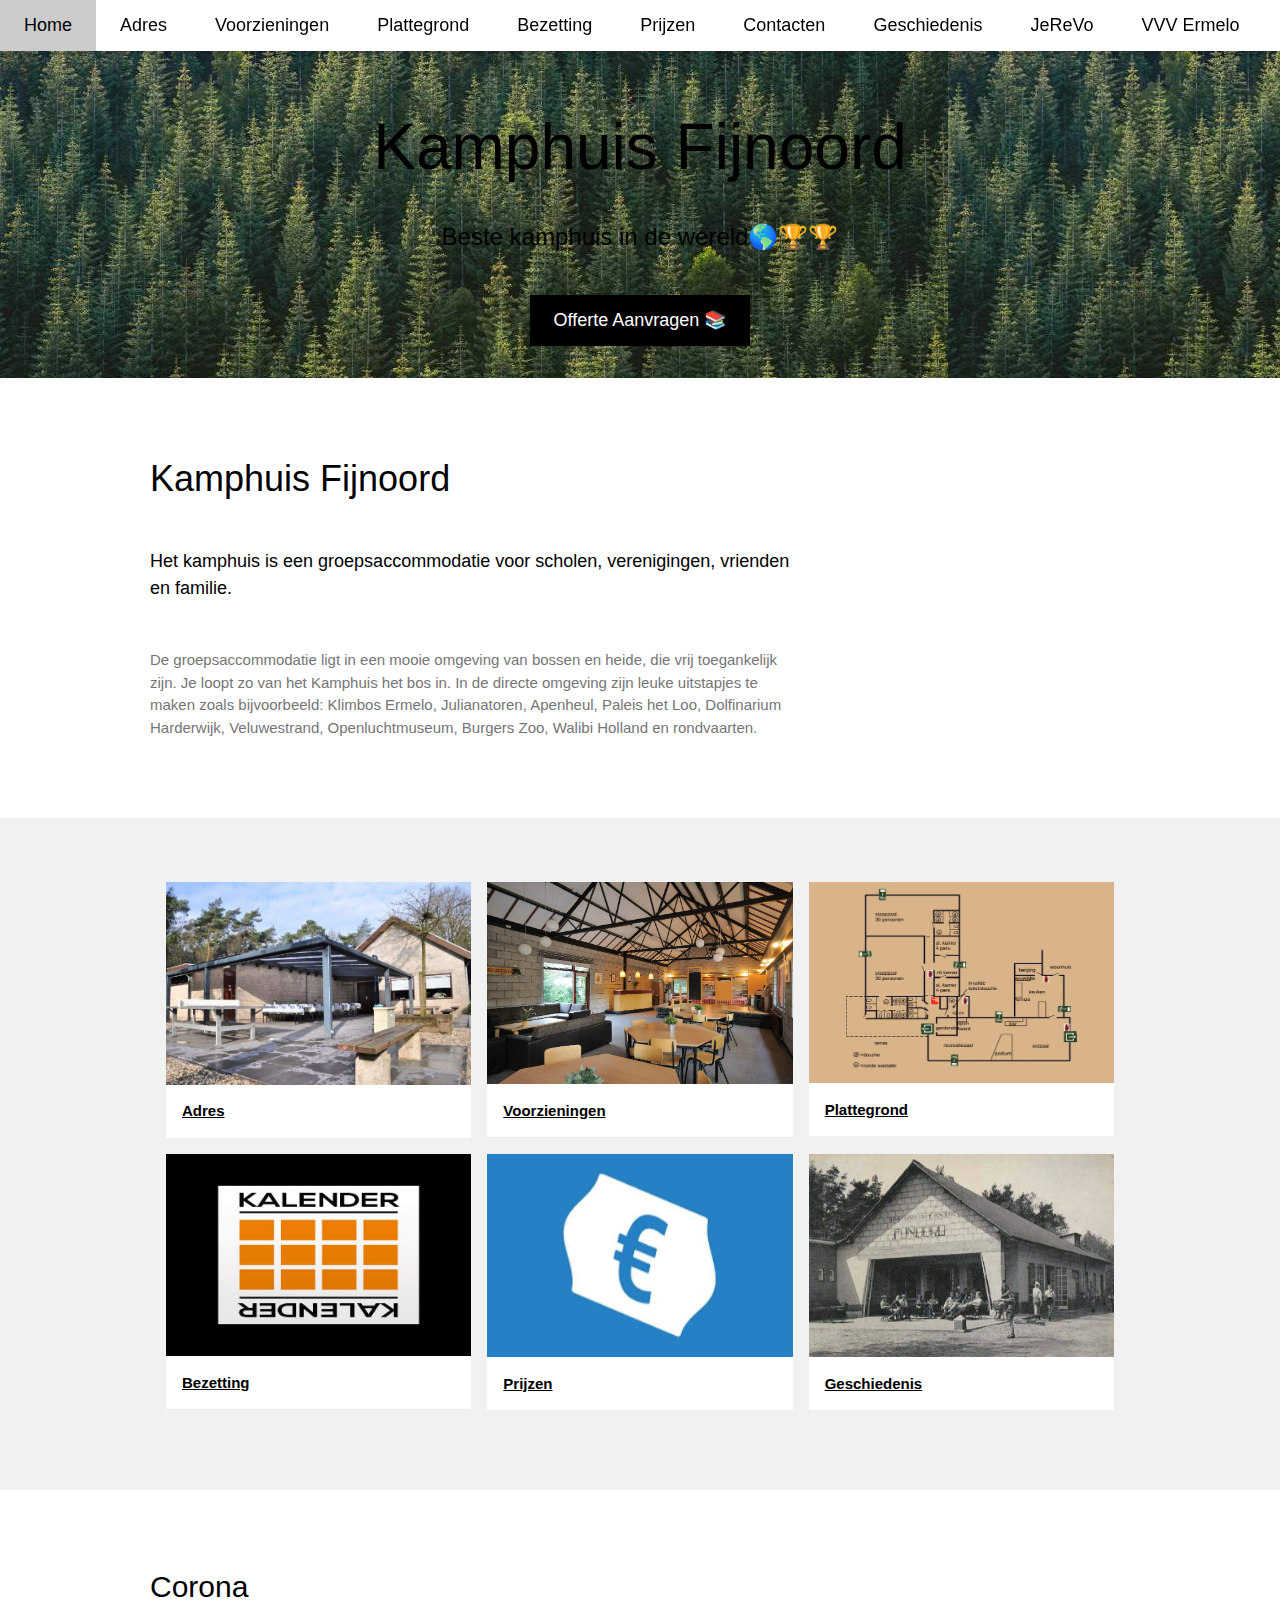
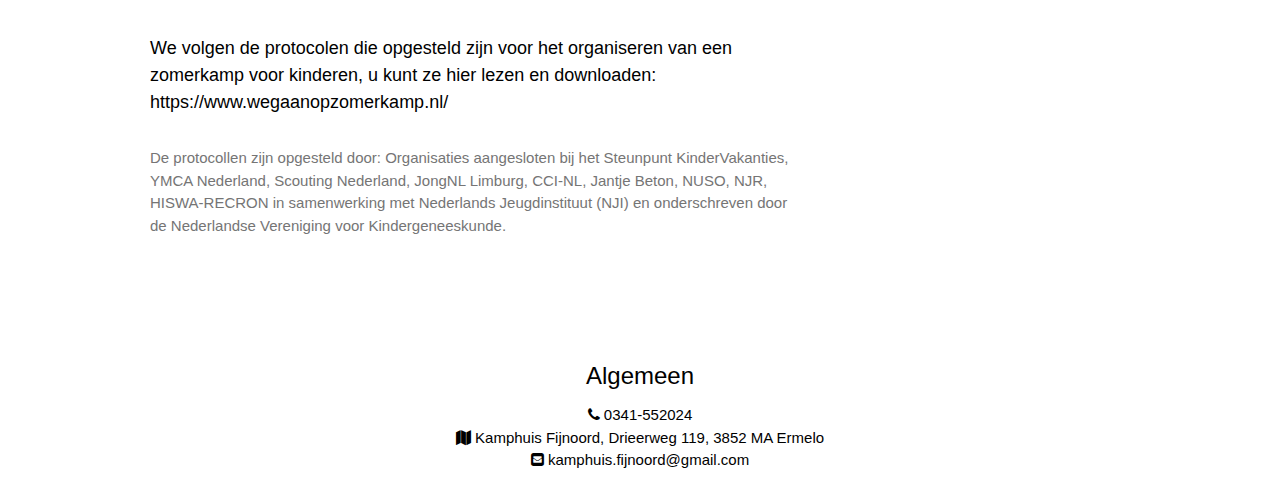
<file: HTML/index.html>
<!DOCTYPE html>
<html lang="en">
<title>Kamphuis Fijnoord</title>
<meta charset="UTF-8">
<meta name="viewport" content="width=device-width, initial-scale=1">

<!-- description van de pagina -->
<meta name="description" content="home page van kamphuis Fijnoord">
<!-- hier moeten de keywords komen -->
<meta name="keywords" content="kamphuis, fijnoord, kamphuis fijnoord, kamphuisfijnoord, groepsaccommodatie">
<!-- auteur -->
<meta name="author" content="Riad Marnix Dylan Duncan">

<link rel="stylesheet" href="https://www.w3schools.com/w3css/4/w3.css">
<link rel="stylesheet" href="https://fonts.googleapis.com/css?family=Lato">
<link rel="stylesheet" href="https://fonts.googleapis.com/css?family=Montserrat">
<link rel="stylesheet" href="https://cdnjs.cloudflare.com/ajax/libs/font-awesome/4.7.0/css/font-awesome.min.css">
<link rel="stylesheet" href="https://www.w3schools.com/lib/w3-theme-light-green.css">
<link rel="stylesheet" href="../CSS/style.css">
<script src="../JavaScript/JavaScript.js"></script>
<body>

<!-- Navbar -->
<div class="w3-top ">
  <div class="w3-bar w3-theme-d2 w3-card w3-left-align w3-large">
    <a class="w3-bar-item w3-button w3-hide-medium w3-hide-large w3-right w3-padding-large w3-hover-white w3-large w3-theme-d2" href="javascript:void(0);" onclick="myFunction()" title="Toggle Navigation Menu"><i class="fa fa-bars"></i></a>
    <a href="index.html" class="w3-bar-item w3-button w3-padding-large w3-white">Home</a>
    <a href="adres.html" class="w3-bar-item w3-button w3-hide-small w3-padding-large w3-hover-white">Adres</a>
    <a href="voorzieningen.html" class="w3-bar-item w3-button w3-hide-small w3-padding-large w3-hover-white">Voorzieningen</a>
    <a href="plattegrond.html" class="w3-bar-item w3-button w3-hide-small w3-padding-large w3-hover-white">Plattegrond</a>
    <a href="bezetting.html" class="w3-bar-item w3-button w3-hide-small w3-padding-large w3-hover-white">Bezetting</a>
    <a href="prijzen.html" class="w3-bar-item w3-button w3-hide-small w3-padding-large w3-hover-white">Prijzen</a>
    <a href="contacten.html" class="w3-bar-item w3-button w3-hide-small w3-padding-large w3-hover-white">Contacten</a>
    <a href="geschiedenis.html" class="w3-bar-item w3-button w3-hide-small w3-padding-large w3-hover-white">Geschiedenis</a>
    <a href="JeReVo.html" class="w3-bar-item w3-button w3-hide-small w3-padding-large w3-hover-white">JeReVo</a>
    <a href="https://www.ermelobuitenleven.nl/" class="w3-bar-item w3-button w3-hide-small w3-padding-large w3-hover-white">VVV Ermelo</a>
  </div>

  <!-- Navbar on small screens -->
  <div id="navDemo" class="w3-bar-block w3-white w3-hide w3-hide-large w3-hide-medium w3-large">
    <a href="index.html" class="w3-bar-item w3-button w3-padding-large">Home</a>
    <a href="adres.html" class="w3-bar-item w3-button w3-padding-large">Adres</a>
    <a href="voorzieningen.html" class="w3-bar-item w3-button w3-padding-large">Voorzieningen</a>
    <a href="plattegrond.html" class="w3-bar-item w3-button w3-padding-large">Plattegrond</a>
    <a href="bezetting.html" class="w3-bar-item w3-button w3-padding-large">Bezetting</a>
    <a href="prijzen.html" class="w3-bar-item w3-button w3-padding-large">Prijzen</a>
    <a href="contacten.html" class="w3-bar-item w3-button w3-padding-large">Contacten</a>
    <a href="geschiedenis.html" class="w3-bar-item w3-button w3-padding-large">Geschiedenis</a>
    <a href="JeReVo.html" class="w3-bar-item w3-button w3-padding-large">JeReVo</a>
    <a href="https://www.ermelobuitenleven.nl/" class="w3-bar-item w3-button w3-padding-large">VVV Ermelo</a>
  </div>
</div>
<!-- Header -->
<header class="w3-container w3-theme-d2 w3-center" style="padding:32px 16px">
  
  <h1 class="w3-margin w3-jumbo">Kamphuis Fijnoord</h1>
  <p class="w3-xlarge">Beste kamphuis in de wereld🌎🏆🏆</p>
  <a href="mailto: amongus@sussy.sus>"<button class="w3-button w3-black w3-padding-large w3-large w3-margin-top">Offerte Aanvragen 📚</button></a>
</header>


<!-- First Grid -->
<div class="w3-row-padding w3-padding-64 w3-container">
  <div class="w3-content">
    <div class="w3-twothird">
      <h1>Kamphuis Fijnoord</h1>
      <h5 class="w3-padding-32">Het kamphuis is een groepsaccommodatie voor scholen, verenigingen, vrienden en familie.</h5>

      <p class="w3-text-grey">De groepsaccommodatie ligt in een mooie omgeving van bossen en heide, die vrij toegankelijk zijn. Je loopt zo van het Kamphuis het bos in. In de directe omgeving zijn leuke uitstapjes te maken zoals bijvoorbeeld: Klimbos Ermelo, Julianatoren, Apenheul, Paleis het Loo, Dolfinarium Harderwijk, Veluwestrand, Openluchtmuseum, Burgers Zoo, Walibi Holland en rondvaarten.</p>
    </div>

    <div class="w3-third w3-center">
    </div>
  </div>
</div>

<!-- Second Grid -->
<div class="w3-row-padding w3-light-grey w3-padding-64 w3-container">
  <div class="w3-content">
    <div class="w3-third w3-center">
    </div>

    <!-- First Photo Grid-->
  <div class="w3-row-padding">
      <div class="w3-third w3-container w3-margin-bottom" href=>
      <img src="../Images/kamphuisfront1-c.jpg" alt="Norway" style="width:100%" class="w3-hover-opacity">
      <div class="w3-container w3-white">
        <p><a href="adres.html"><b>Adres</b></a></p>
      </div>
    </div>
    <div class="w3-third w3-container w3-margin-bottom">
      <img src="../Images/Recreatie-deel2-c.jpg" alt="Norway" style="width:100%" class="w3-hover-opacity">
      <div class="w3-container w3-white">
      <p><a href="voorzieningen.html"><b>Voorzieningen</b></a></p>
        
      </div>
    </div>
    <div class="w3-third w3-container">
      <img src="../Images/Plattegrond-1-c.jpg" alt="Norway" style="width:100%" class="w3-hover-opacity">
      <div class="w3-container w3-white">
        <p><a href="plattegrond.html"><b>Plattegrond</b></a></p>
        
      </div>
    </div>
  </div>
  
  <!-- Second Photo Grid-->
   <div class="w3-row-padding">
        <div class="w3-third w3-container w3-margin-bottom" href=>
      <img src="../Images/Kalender-1-c.jpg" alt="Norway" style="width:100%" class="w3-hover-opacity">
      <div class="w3-container w3-white">
        <p><a href="bezetting.html"><b>Bezetting</b></a></p>
      </div>
    </div>
    <div class="w3-third w3-container w3-margin-bottom">
      <img src="../Images/Prijzen-1-c.jpg" alt="Norway" style="width:100%" class="w3-hover-opacity">
      <div class="w3-container w3-white">
        <p><a href="prijzen.html"><b>Prijzen</b></p></a>
        
      </div>
    </div>
    <div class="w3-third w3-container">
      <img src="../Images/Oud21-c.jpg" alt="Norway" style="width:100%" class="w3-hover-opacity">
      <div class="w3-container w3-white">
        <p><a href="geschiedenis.html"><b>Geschiedenis</b></p></a>
        
      </div>
    </div>
  </div>
  </div>
</div>

<!-- Third Grid -->
<div class="w3-row-padding w3-padding-64 w3-container">
  <div class="w3-content">
    <div class="w3-twothird">
      <h2 id="TitelExtra"></h2>
      <h5 class="w3-padding-16" id="SubTitelExtra"></h5>

      <p class="w3-text-grey" id="TextExtra"></p>
    </div>

    <div class="w3-third w3-center">
    </div>
  </div>
</div> 
<script>
  var url = "../Input/index.txt";

var jsonFile = new XMLHttpRequest();
    jsonFile.open("GET",url,true);
    jsonFile.send();

    jsonFile.onreadystatechange = function() {
        if (jsonFile.readyState== 4 && jsonFile.status == 200) {
            
            var str = jsonFile.responseText.split("\n");
            document.getElementById("TitelExtra").innerHTML = str[0].replace("TitelExtra = ", "");
            document.getElementById("SubTitelExtra").innerHTML = str[1].replace("SubTitelExtra = ", "");
            document.getElementById("TextExtra").innerHTML = str[2].replace("TextExtra = ", "");
            
            
        }
     }
</script>
<!-- Footer -->
<footer class="w3-theme-d5 w3-container w3-padding-32 w3-center">  

<h3>
  Algemeen
</h3>

  <div class="w3-medium w3-padding-8">
    <i class="fa fa-phone w3-hover-opacity"></i> 0341-552024
    <br>
    <i class="fa fa-map w3-hover-opacity"></i> Kamphuis Fijnoord, Drieerweg 119, 3852 MA Ermelo
    <br>
    <i class="fa fa-envelope-square w3-hover-opacity"></i> kamphuis.fijnoord@gmail.com
    <br>

 </div>

</footer>

</body>
</html>
</file>
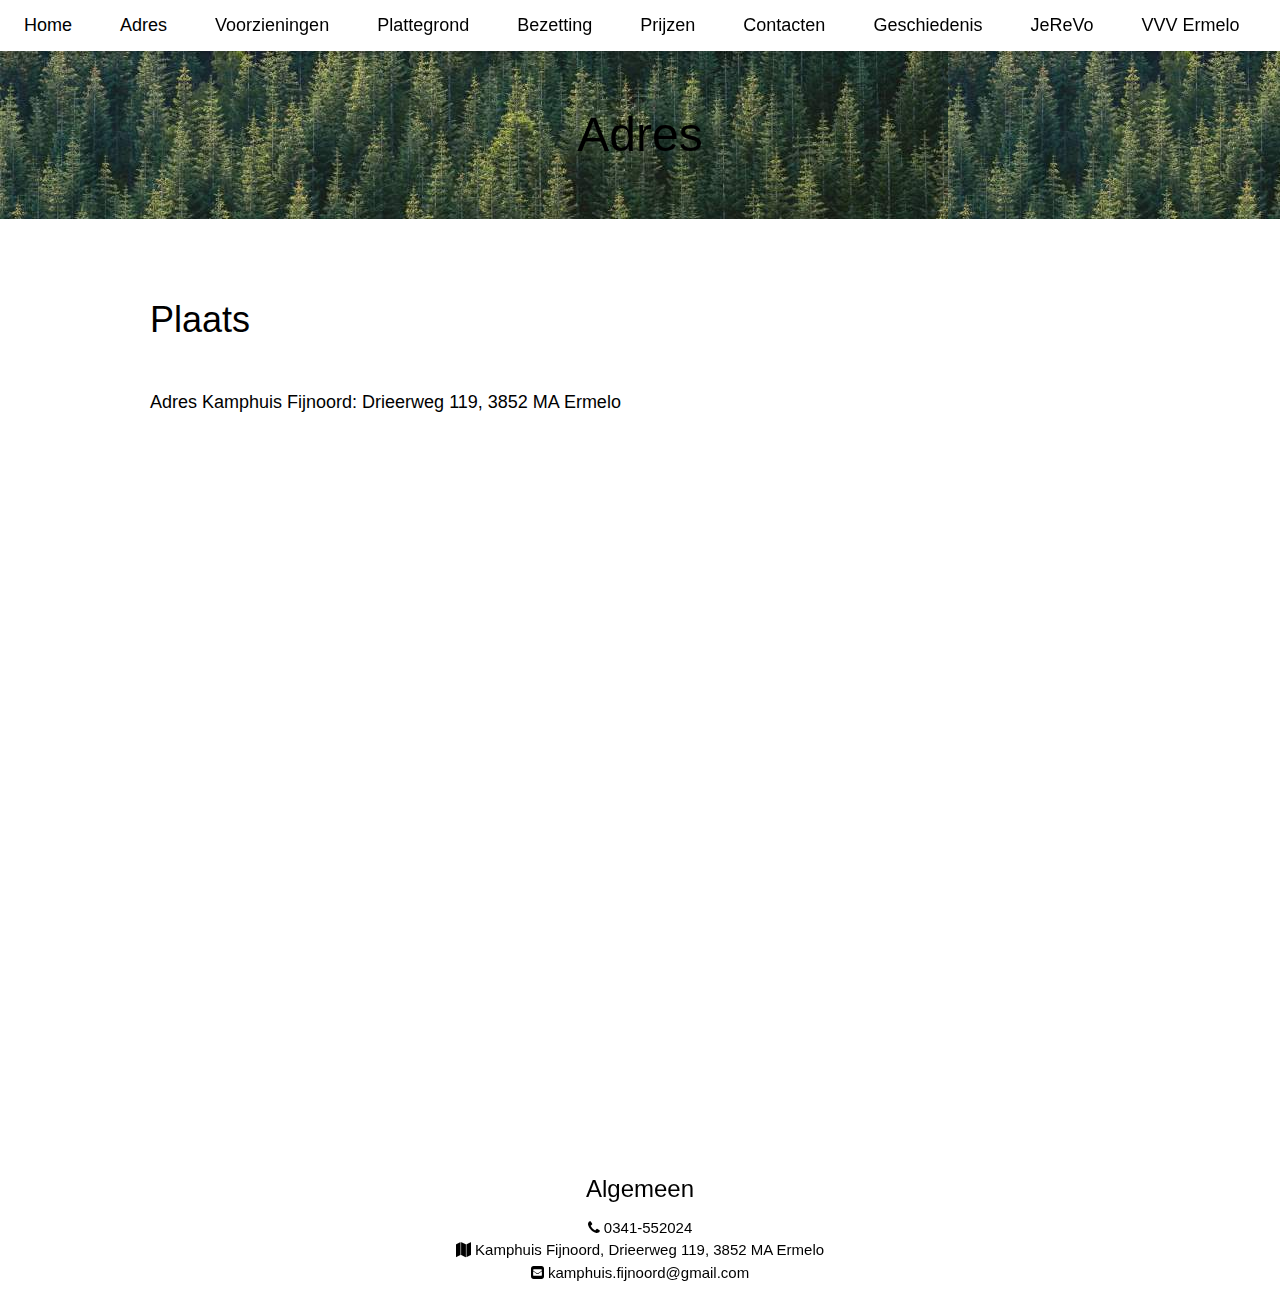
<file: HTML/adres.html>
<!DOCTYPE html>
<html lang="en">
<title>Adres</title>
<meta charset="UTF-8">
<meta name="viewport" content="width=device-width, initial-scale=1">

<!-- description van de pagina -->
<meta name="description" content="home page van kamphuis Fijnoord">
<!-- hier moeten de keywords komen -->
<meta name="keywords" content="kamphuis, fijnoord, kamphuis fijnoord, kamphuisfijnoord, groepsaccommodatie, adres, plaats, Ermelo, Drieerweg">
<!-- auteur -->
<meta name="author" content="Riad Marnix Dylan Duncan">

<link rel="stylesheet" href="https://www.w3schools.com/w3css/4/w3.css">
<link rel="stylesheet" href="https://fonts.googleapis.com/css?family=Lato">
<link rel="stylesheet" href="https://fonts.googleapis.com/css?family=Montserrat">
<link rel="stylesheet" href="https://cdnjs.cloudflare.com/ajax/libs/font-awesome/4.7.0/css/font-awesome.min.css">
<link rel="stylesheet" href="https://www.w3schools.com/lib/w3-theme-light-green.css">
<link rel="stylesheet" href="../CSS/style.css">
<script src="../JavaScript/JavaScript.js"></script>
<body>

<!-- Navbar -->
<div class="w3-top">
  <div class="w3-bar w3-theme-d2 w3-card w3-left-align w3-large">
    <a class="w3-bar-item w3-button w3-hide-medium w3-hide-large w3-right w3-padding-large w3-hover-white w3-large w3-theme-d2" href="javascript:void(0);" onclick="myFunction()" title="Toggle Navigation Menu"><i class="fa fa-bars"></i></a>
    <a href="index.html" class="w3-bar-item w3-button w3-hide-small w3-padding-large w3-hover-white">Home</a>
    <a href="adres.html" class="w3-bar-item w3-button w3-padding-large w3-white">Adres</a>
    <a href="voorzieningen.html" class="w3-bar-item w3-button w3-hide-small w3-padding-large w3-hover-white">Voorzieningen</a>
    <a href="plattegrond.html" class="w3-bar-item w3-button w3-hide-small w3-padding-large w3-hover-white">Plattegrond</a>
    <a href="bezetting.html" class="w3-bar-item w3-button w3-hide-small w3-padding-large w3-hover-white">Bezetting</a>
    <a href="prijzen.html" class="w3-bar-item w3-button w3-hide-small w3-padding-large w3-hover-white">Prijzen</a>
    <a href="contacten.html" class="w3-bar-item w3-button w3-hide-small w3-padding-large w3-hover-white">Contacten</a>
    <a href="geschiedenis.html" class="w3-bar-item w3-button w3-hide-small w3-padding-large w3-hover-white">Geschiedenis</a>
    <a href="JeReVo.html" class="w3-bar-item w3-button w3-hide-small w3-padding-large w3-hover-white">JeReVo</a>
    <a href="https://www.ermelobuitenleven.nl/" class="w3-bar-item w3-button w3-hide-small w3-padding-large w3-hover-white">VVV Ermelo</a>
  </div>

  <!-- Navbar on small screens -->
  <div id="navDemo" class="w3-bar-block w3-white w3-hide w3-hide-large w3-hide-medium w3-large">
    <a href="index.html" class="w3-bar-item w3-button w3-padding-large">Home</a>
    <a href="adres.html" class="w3-bar-item w3-button w3-padding-large">Adres</a>
    <a href="voorzieningen.html" class="w3-bar-item w3-button w3-padding-large">Voorzieningen</a>
    <a href="plattegrond.html" class="w3-bar-item w3-button w3-padding-large">Plattegrond</a>
    <a href="bezetting.html" class="w3-bar-item w3-button w3-padding-large">Bezetting</a>
    <a href="prijzen.html" class="w3-bar-item w3-button w3-padding-large">Prijzen</a>
    <a href="contacten.html" class="w3-bar-item w3-button w3-padding-large">Contacten</a>
    <a href="geschiedenis.html" class="w3-bar-item w3-button w3-padding-large">Geschiedenis</a>
    <a href="JeReVo.html" class="w3-bar-item w3-button w3-padding-large">JeReVo</a>
    <a href="https://www.ermelobuitenleven.nl/" class="w3-bar-item w3-button w3-padding-large">VVV Ermelo</a>
  </div>
</div>
<!-- Header -->
<header class="w3-container w3-theme-d2 w3-center" style="padding:32px 16px">
  <h1 class="w3-margin w3-xxxlarge">Adres</h1>
</header>


<!-- First Grid -->
<div class="w3-row-padding w3-padding-64 w3-container">
  <div class="w3-content">
    <div class="w3-twothird">
      <h1>Plaats</h1>
      <h5 class="w3-padding-32">
        Adres Kamphuis Fijnoord: Drieerweg 119, 3852 MA Ermelo
      </h5>
 <iframe src="https://www.google.com/maps/embed?pb=!1m18!1m12!1m3!1d2440.50280460962!2d5.648612315340715!3d52.28872786109589!2m3!1f0!2f0!3f0!3m2!1i1024!2i768!4f13.1!3m3!1m2!1s0x47c6345e4bb0580f%3A0xda8a1d1b47b84fb6!2sKamphuis%20Fijnoord!5e0!3m2!1snl!2snl!4v1639473344055!5m2!1snl!2snl" width="100%" height="600" style="border:0;" allowfullscreen="" loading="lazy"></iframe>

  
    </div>
  </div>
</div>





<!-- Footer -->
<footer class="w3-theme-d5 w3-container w3-padding-32 w3-center">  

<h3>
  Algemeen
</h3>

  <div class="w3-medium w3-padding-8">
    <i class="fa fa-phone w3-hover-opacity"></i> 0341-552024
    <br>
    <i class="fa fa-map w3-hover-opacity"></i> Kamphuis Fijnoord, Drieerweg 119, 3852 MA Ermelo
    <br>
    <i class="fa fa-envelope-square w3-hover-opacity"></i> kamphuis.fijnoord@gmail.com
    <br>

 </div>

</footer>

</body>
</html>
</file>
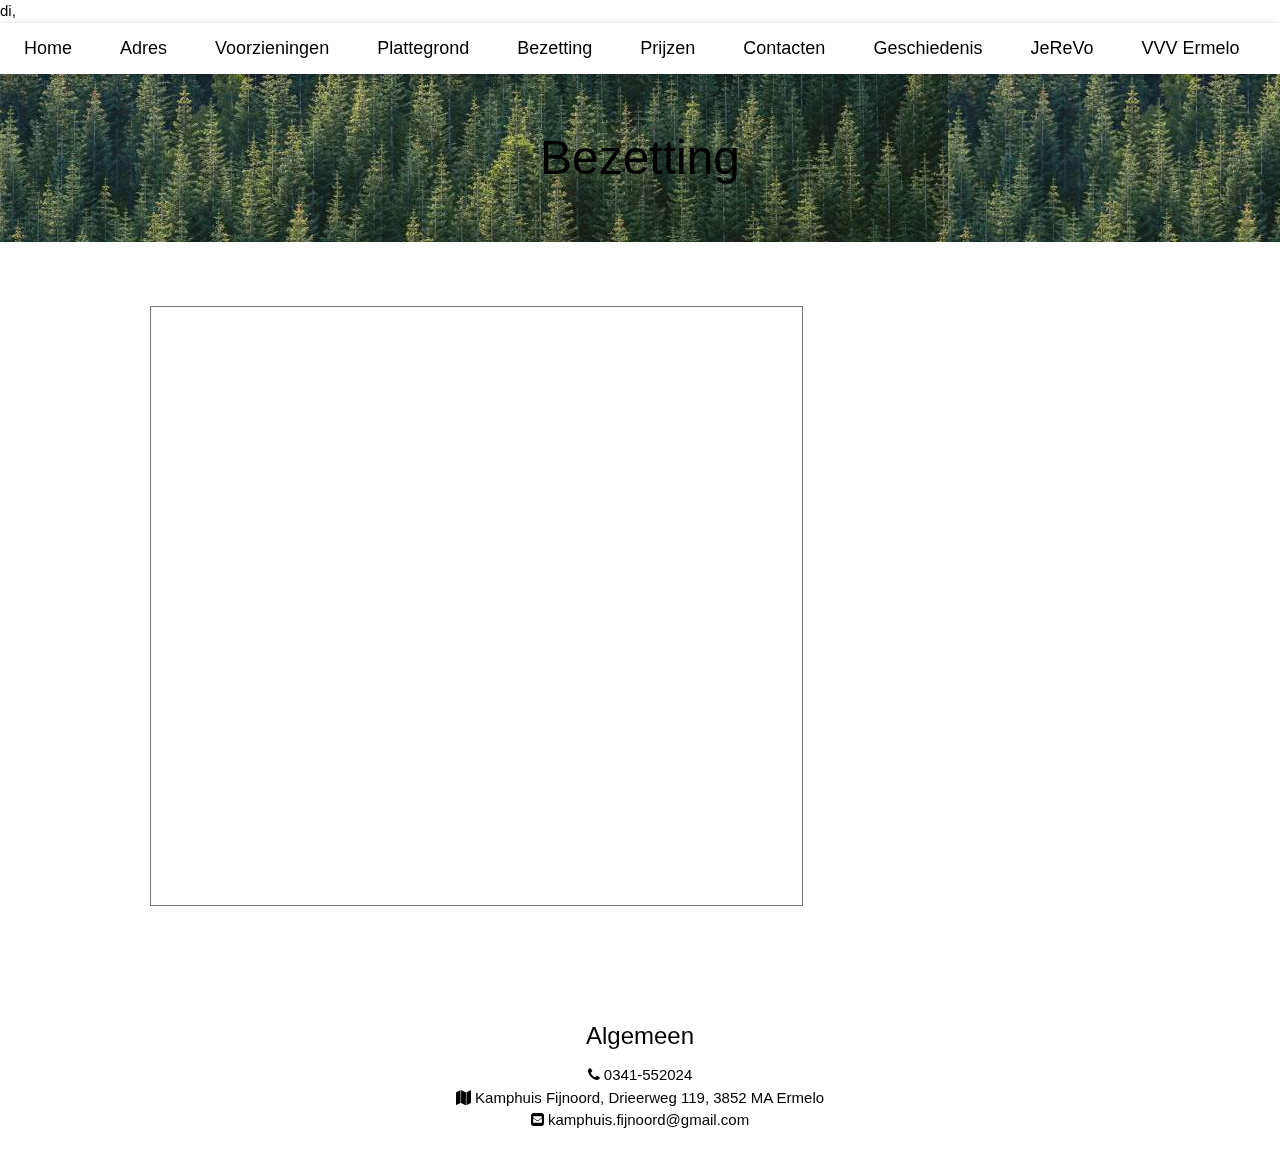
<file: HTML/bezetting.html>
<!DOCTYPE html> di,
<html lang="en">
<title>Kamphuis Fijnoord</title>
<meta charset="UTF-8">
<meta name="viewport" content="width=device-width, initial-scale=1">
<link rel="stylesheet" href="https://www.w3schools.com/w3css/4/w3.css">
<link rel="stylesheet" href="https://fonts.googleapis.com/css?family=Lato">
<link rel="stylesheet" href="https://fonts.googleapis.com/css?family=Montserrat">
<link rel="stylesheet" href="https://cdnjs.cloudflare.com/ajax/libs/font-awesome/4.7.0/css/font-awesome.min.css">
<link rel="stylesheet" href="https://www.w3schools.com/lib/w3-theme-light-green.css">
<link rel="stylesheet" href="../CSS/style.css">
<script src="../JavaScript/JavaScript.js"></script>
<body>

<!-- Navbar -->
<div class="w3-top">
  <div class="w3-bar w3-theme-d2 w3-card w3-left-align w3-large">
    <a class="w3-bar-item w3-button w3-hide-medium w3-hide-large w3-right w3-padding-large w3-hover-white w3-large w3-theme-d2" href="javascript:void(0);" onclick="myFunction()" title="Toggle Navigation Menu"><i class="fa fa-bars"></i></a>
        <a href="index.html" class="w3-bar-item w3-button w3-hide-small w3-padding-large w3-hover-white">Home</a>

    <a href="adres.html" class="w3-bar-item w3-button w3-hide-small w3-padding-large w3-hover-white">Adres</a>
    <a href="voorzieningen.html" class="w3-bar-item w3-button w3-hide-small w3-padding-large w3-hover-white">Voorzieningen</a>
    <a href="plattegrond.html" class="w3-bar-item w3-button w3-hide-small w3-padding-large w3-hover-white">Plattegrond</a>
    <a href="bezetting.html" class="w3-bar-item w3-button w3-padding-large w3-white">Bezetting</a>
    <a href="prijzen.html" class="w3-bar-item w3-button w3-hide-small w3-padding-large w3-hover-white">Prijzen</a>
    <a href="contacten.html" class="w3-bar-item w3-button w3-hide-small w3-padding-large w3-hover-white">Contacten</a>
    <a href="geschiedenis.html" class="w3-bar-item w3-button w3-hide-small w3-padding-large w3-hover-white">Geschiedenis</a>
    <a href="JeReVo.html" class="w3-bar-item w3-button w3-hide-small w3-padding-large w3-hover-white">JeReVo</a>
    <a href="https://www.ermelobuitenleven.nl/" class="w3-bar-item w3-button w3-hide-small w3-padding-large w3-hover-white">VVV Ermelo</a>
  </div>

  <!-- Navbar on small screens -->
  <div id="navDemo" class="w3-bar-block w3-white w3-hide w3-hide-large w3-hide-medium w3-large">
    <a href="index.html" class="w3-bar-item w3-button w3-padding-large">Home</a>
    <a href="adres.html" class="w3-bar-item w3-button w3-padding-large">Adres</a>
    <a href="voorzieningen.html" class="w3-bar-item w3-button w3-padding-large">Voorzieningen</a>
    <a href="plattegrond.html" class="w3-bar-item w3-button w3-padding-large">Plattegrond</a>
    <a href="bezetting.html" class="w3-bar-item w3-button w3-padding-large">Bezetting</a>
    <a href="prijzen.html" class="w3-bar-item w3-button w3-padding-large">Prijzen</a>
    <a href="contacten.html" class="w3-bar-item w3-button w3-padding-large">Contacten</a>
    <a href="geschiedenis.html" class="w3-bar-item w3-button w3-padding-large">Geschiedenis</a>
    <a href="JeReVo.html" class="w3-bar-item w3-button w3-padding-large">JeReVo</a>
    <a href="https://www.ermelobuitenleven.nl/" class="w3-bar-item w3-button w3-padding-large">VVV Ermelo</a>
  </div>
</div>

<!-- Header -->
<header class="w3-container w3-theme-d2 w3-center" style="padding:32px 16px">
  <h1 class="w3-margin w3-xxxlarge">Bezetting</h1>
</header>
  
 
<!-- First Grid -->
<div class="w3-row-padding w3-padding-64 w3-container">
  <div class="w3-content">
    <div class="w3-twothird">
      <iframe src="https://calendar.google.com/calendar/embed?height=600&wkst=1&bgcolor=%23ffffff&ctz=Europe%2FAmsterdam&showTz=0&showCalendars=1&showTabs=1&showPrint=1&showDate=1&showNav=1&showTitle=1&title=Bezettingen&src=cGZkbzZnbHJpcThhcGdicHNrN243dm5ibzBAZ3JvdXAuY2FsZW5kYXIuZ29vZ2xlLmNvbQ&color=%233F51B5" style="border:solid 1px #777" width="100%" height="600" frameborder="0" scrolling="no"></iframe>
    </div>

    <div class="w3-third w3-center">
    </div>
  </div>
</div>



  


<!-- Footer -->
<footer class="w3-theme-d5 w3-container w3-padding-32 w3-center">  

<h3>
  Algemeen
</h3>

  <div class="w3-medium w3-padding-8">
    <i class="fa fa-phone w3-hover-opacity"></i> 0341-552024
    <br>
    <i class="fa fa-map w3-hover-opacity"></i> Kamphuis Fijnoord, Drieerweg 119, 3852 MA Ermelo
    <br>
    <i class="fa fa-envelope-square w3-hover-opacity"></i> kamphuis.fijnoord@gmail.com
    <br>

 </div>

</footer>

</body>
</html>
</file>
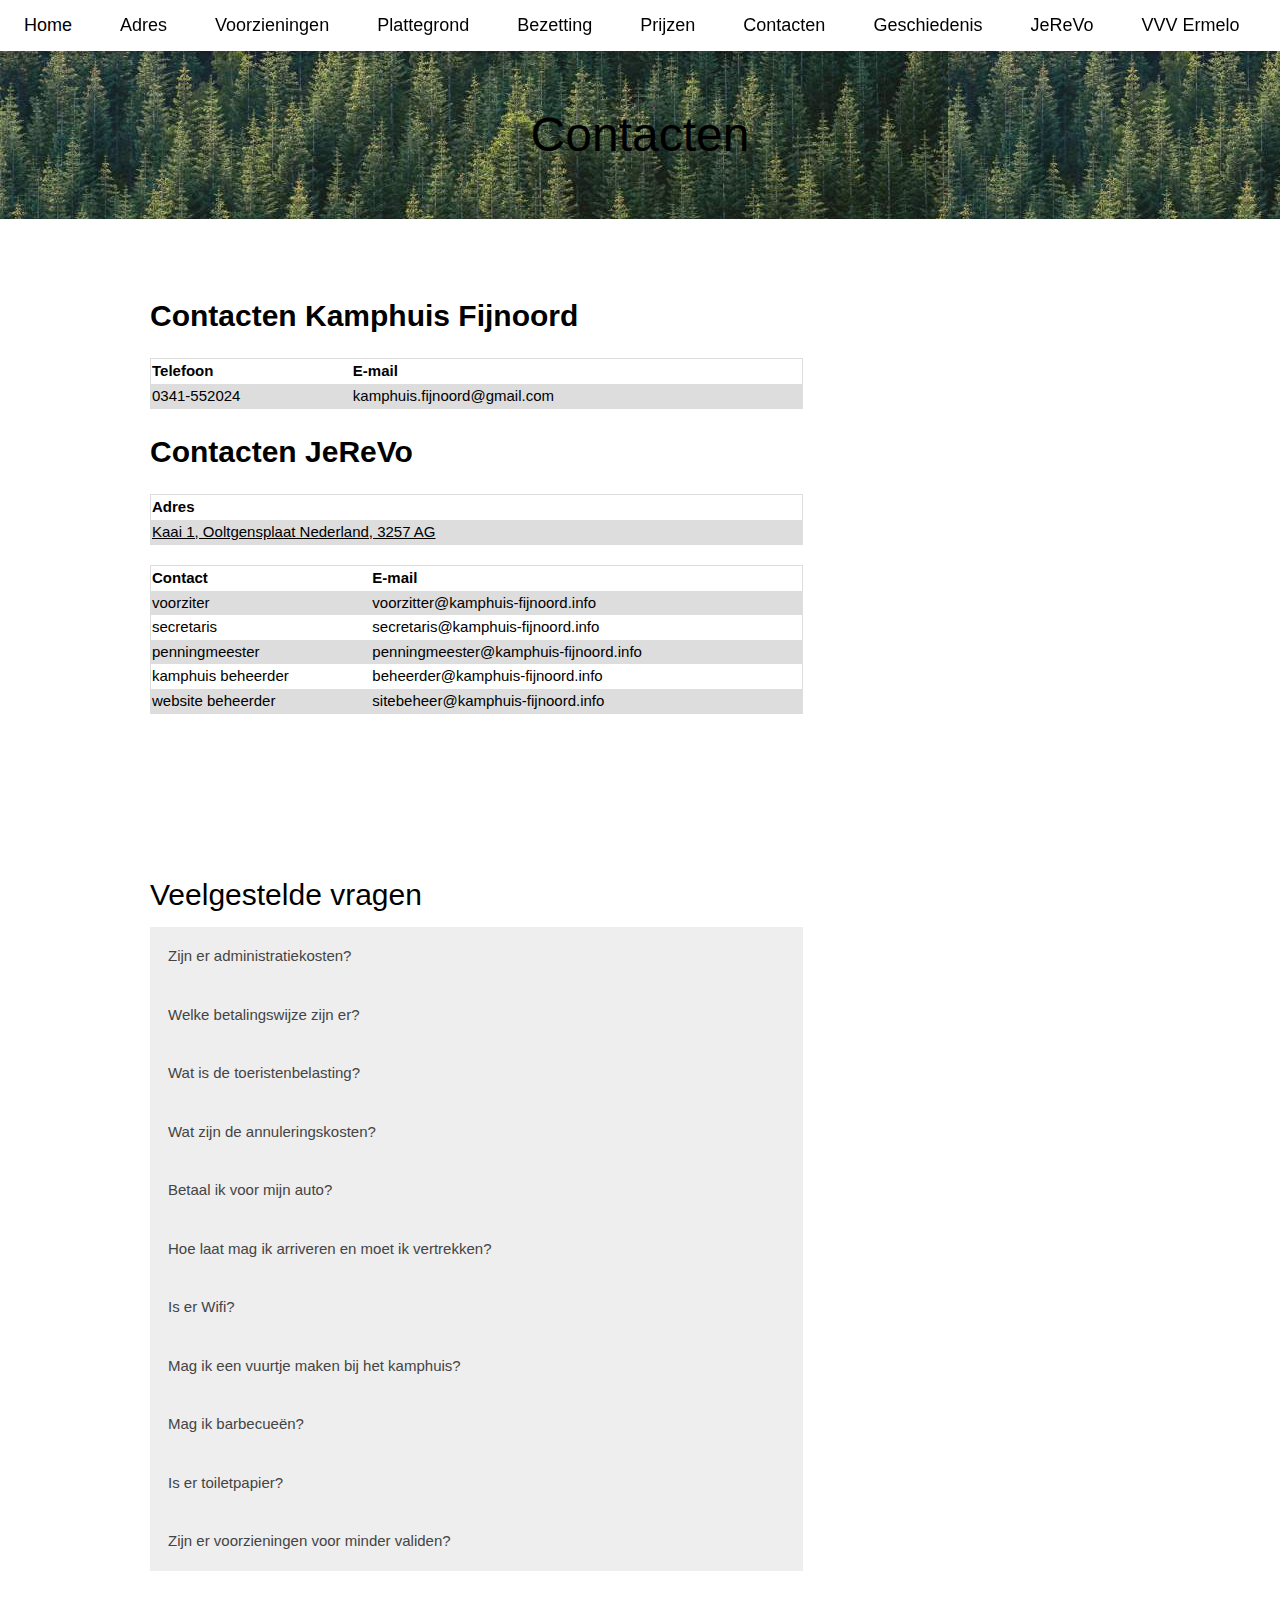
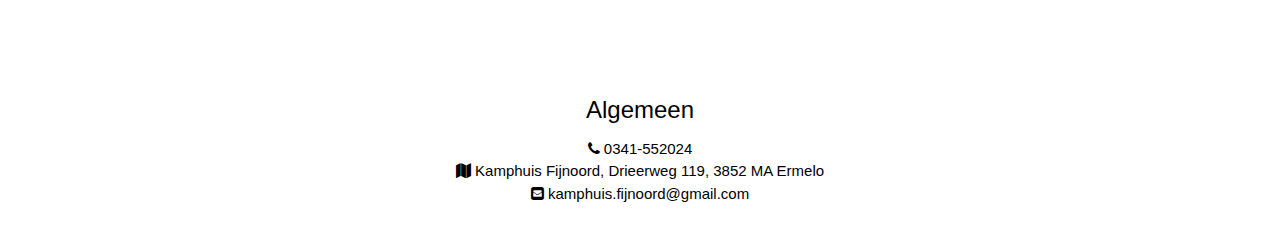
<file: HTML/contacten.html>
<!DOCTYPE html>
<html lang="en">
<title>Kamphuis Fijnoord</title>
<meta charset="UTF-8">
<meta name="viewport" content="width=device-width, initial-scale=1">
<link rel="stylesheet" href="https://www.w3schools.com/w3css/4/w3.css">
<link rel="stylesheet" href="https://fonts.googleapis.com/css?family=Lato">
<link rel="stylesheet" href="https://fonts.googleapis.com/css?family=Montserrat">
<link rel="stylesheet" href="https://cdnjs.cloudflare.com/ajax/libs/font-awesome/4.7.0/css/font-awesome.min.css">
<link rel="stylesheet" href="https://www.w3schools.com/lib/w3-theme-light-green.css">
<link rel="stylesheet" href="../CSS/style.css">
<script src="../JavaScript/JavaScript.js">

</script>

<body>

	<!-- Navbar -->
	<div class="w3-top">
		<div class="w3-bar w3-theme-d2 w3-card w3-left-align w3-large">
			<a class="w3-bar-item w3-button w3-hide-medium w3-hide-large w3-right w3-padding-large w3-hover-white w3-large w3-theme-d2"
			 href="javascript:void(0);" onclick="myFunction()" title="Toggle Navigation Menu"><i class="fa fa-bars"></i></a>
        <a href="index.html" class="w3-bar-item w3-button w3-hide-small w3-padding-large w3-hover-white">Home</a>

    <a href="adres.html" class="w3-bar-item w3-button w3-hide-small w3-padding-large w3-hover-white">Adres</a>
    <a href="voorzieningen.html" class="w3-bar-item w3-button w3-hide-small w3-padding-large w3-hover-white">Voorzieningen</a>
    <a href="plattegrond.html" class="w3-bar-item w3-button w3-hide-small w3-padding-large w3-hover-white">Plattegrond</a>
    <a href="bezetting.html" class="w3-bar-item w3-button w3-hide-small w3-padding-large w3-hover-white">Bezetting</a>
    <a href="prijzen.html" class="w3-bar-item w3-button w3-hide-small w3-padding-large w3-hover-white">Prijzen</a>
    <a href="contacten.html" class="w3-bar-item w3-button w3-padding-large w3-white">Contacten</a>
    <a href="geschiedenis.html" class="w3-bar-item w3-button w3-hide-small w3-padding-large w3-hover-white">Geschiedenis</a>
    <a href="JeReVo.html" class="w3-bar-item w3-button w3-hide-small w3-padding-large w3-hover-white">JeReVo</a>
    <a href="https://www.ermelobuitenleven.nl/" class="w3-bar-item w3-button w3-hide-small w3-padding-large w3-hover-white">VVV Ermelo</a>
  </div>

  <!-- Navbar on small screens -->
  <div id="navDemo" class="w3-bar-block w3-white w3-hide w3-hide-large w3-hide-medium w3-large">
    <a href="index.html" class="w3-bar-item w3-button w3-padding-large">Home</a>
    <a href="adres.html" class="w3-bar-item w3-button w3-padding-large">Adres</a>
    <a href="voorzieningen.html" class="w3-bar-item w3-button w3-padding-large">Voorzieningen</a>
    <a href="plattegrond.html" class="w3-bar-item w3-button w3-padding-large">Plattegrond</a>
    <a href="bezetting.html" class="w3-bar-item w3-button w3-padding-large">Bezetting</a>
    <a href="prijzen.html" class="w3-bar-item w3-button w3-padding-large">Prijzen</a>
    <a href="contacten.html" class="w3-bar-item w3-button w3-padding-large">Contacten</a>
    <a href="geschiedenis.html" class="w3-bar-item w3-button w3-padding-large">Geschiedenis</a>
    <a href="JeReVo.html" class="w3-bar-item w3-button w3-padding-large">JeReVo</a>
    <a href="https://www.ermelobuitenleven.nl/" class="w3-bar-item w3-button w3-padding-large">VVV Ermelo</a>
  </div>
</div>

<!-- Header -->
<header class="w3-container w3-theme-d2 w3-center" style="padding:32px 16px">
  <h1 class="w3-margin w3-xxxlarge">Contacten</h1>
  </header>
  
<!-- First Grid -->
<div class="w3-row-padding w3-padding-64 w3-container">
  <div class="w3-content">
    <div class="w3-twothird">
      <h2><b>Contacten Kamphuis Fijnoord</b></h2>

        <table class="border_tabel">
        <tr>
          <th>Telefoon</th>
          <th>E-mail</th>
        </tr>
        <tr>
          <td id="fijnTele"></td>
          <td id="fijnEmail"></td>
        </tr>
      </table>

      <h2><b>Contacten JeReVo</b></h2>
      
       <table class="border_tabel">
        <tr>
          <th>Adres</th>
        </tr>
        <tr>
          <td><a href="https://www.google.nl/maps/place/Kaai+1,+3257+AG+Ooltgensplaat/@51.6825474,4.3497905,17z/data=!3m1!4b1!4m5!3m4!1s0x47c43f4dd106873d:0xd029fb8a0dc73f16!8m2!3d51.6825441!4d4.3519792">Kaai 1, Ooltgensplaat Nederland, 3257 AG</td>
        </tr>
      </table>
    <table class="border_tabel">
  <tr>
    <th>Contact</th>
    <th>E-mail</th> 
  </tr>
  <tr>
    <td id="JerevoRij1"></td>
    <td id="JerevoRij1Info"></td> 
  </tr>
  <tr>
    <td id="JerevoRij2"></td>
    <td id="JerevoRij2Info"></td> 
  </tr>
  <tr>
    <td id="JerevoRij3"></td>
    <td id="JerevoRij3Info"></td> 
  </tr>
  <tr>
    <td id="JerevoRij4"></td>
    <td id="JerevoRij4Info"></td> 
  </tr>
  <tr>
    <td id="JerevoRij5"> </td>
    <td id="JerevoRij5Info"></td>
  </tr>
</table>
    </div>

    <div class="w3-third w3-center">
    </div>
  </div>
</div>
<!-- Third Grid -->
<div class="w3-row-padding w3-padding-64 w3-container">
  <div class="w3-content">
    <div class="w3-twothird">
      <h2 id="Veel gestelde vragen"></h2>

      <h2>Veelgestelde vragen</h2>
      

<button class="accordion">Zijn er administratiekosten?</button>
<div class="panel">
  <p>Nee, er worden geen administratie- of boekingskosten berekend.</p>
</div>

<button class="accordion">Welke betalingswijze zijn er?</button>
<div class="panel">
  <p>Solana, Etherium, Bitcoin,Shiba Inu coin </p>
</div>

<button class="accordion">Wat is de toeristenbelasting?</button>
<div class="panel">
  <p>Lorem ipsum dolor sit amet, consectetur adipisicing elit, sed do eiusmod tempor incididunt ut labore et dolore magna aliqua. Ut enim ad minim veniam, quis nostrud exercitation ullamco laboris nisi ut aliquip ex ea commodo consequat.</p>
</div>
<button class="accordion">Wat zijn de annuleringskosten?</button>
<div class="panel">
  <p>Dat hangt af van het moment waarop je annuleert. Zie daarvoor de Algemene voorwaarden.</p>
</div>
<button class="accordion">Betaal ik voor mijn auto?</button>
<div class="panel">
  <p>Nee er worden geen parkeerkosten berekend.</p>
</div>
<button class="accordion">Hoe laat mag ik arriveren en moet ik vertrekken?</button>
<div class="panel">
  <p>Lorem ipsum dolor sit amet, consectetur adipisicing elit, sed do eiusmod tempor incididunt ut labore et dolore magna aliqua. Ut enim ad minim veniam, quis nostrud exercitation ullamco laboris nisi ut aliquip ex ea commodo consequat.</p>
</div>
<button class="accordion">Is er Wifi?</button>
<div class="panel">
  <p>Lorem ipsum dolor sit amet, consectetur adipisicing elit, sed do eiusmod tempor incididunt ut labore et dolore magna aliqua. Ut enim ad minim veniam, quis nostrud exercitation ullamco laboris nisi ut aliquip ex ea commodo consequat.</p>
</div>
<button class="accordion">Mag ik een vuurtje maken bij het kamphuis?</button>
<div class="panel">
  <p>Lorem ipsum dolor sit amet, consectetur adipisicing elit, sed do eiusmod tempor incididunt ut labore et dolore magna aliqua. Ut enim ad minim veniam, quis nostrud exercitation ullamco laboris nisi ut aliquip ex ea commodo consequat.</p>
</div>
<button class="accordion">Mag ik barbecueën?</button>
<div class="panel">
  <p>...........</p>
</div>
<button class="accordion">Is er toiletpapier?</button>
<div class="panel">
  <p>Nee, je moet het doen met het gras 🥦💩💩</p>
</div>
<button class="accordion">Zijn er voorzieningen voor minder validen? </button>
<div class="panel">
  <p>In de basis zijn er geen extra voorzieningen voor mindervaliden in het kamphuis. Wel is er een invalidetoilet en -douche aanwezig.</p>
</div>
      </p>
    </div>

    <div class="w3-third w3-center">
    </div>
  </div>
</div> 

<script>
  var acc = document.getElementsByClassName("accordion");
var i;

for (i = 0; i < acc.length; i++) {
  acc[i].addEventListener("click", function() {
    this.classList.toggle("active");
    var panel = this.nextElementSibling;
    if (panel.style.maxHeight) {
      panel.style.maxHeight = null;
    } else {
      panel.style.maxHeight = panel.scrollHeight + "px";
    } 
  });
}
  var url = "../Input/contacten.txt";

var jsonFile = new XMLHttpRequest();
    jsonFile.open("GET",url,true);
    jsonFile.send();
    console.log(jsonFile.responseText);
    jsonFile.onreadystatechange = function() {
        if (jsonFile.readyState== 4 && jsonFile.status == 200) {
            
            var str = jsonFile.responseText.split("\n");
            document.getElementById("JerevoRij1").innerHTML = str[0].replace("JerevoRij1 = ", "");
            document.getElementById("JerevoRij1Info").innerHTML = str[1].replace("JerevoRij1Info = ", "");
            document.getElementById("JerevoRij2").innerHTML = str[2].replace("JerevoRij2 = ", "");
            document.getElementById("JerevoRij2Info").innerHTML = str[3].replace("JerevoRij2Info = ", "");
            document.getElementById("JerevoRij3").innerHTML = str[4].replace("JerevoRij3 = ", "");
            document.getElementById("JerevoRij3Info").innerHTML = str[5].replace("JerevoRij3Info = ", "");
            document.getElementById("JerevoRij4").innerHTML = str[6].replace("JerevoRij4 = ", "");
            document.getElementById("JerevoRij4Info").innerHTML = str[7].replace("JerevoRij4Info = ", "");
            document.getElementById("JerevoRij5").innerHTML = str[8].replace("JerevoRij5 = ", "");
            document.getElementById("JerevoRij5Info").innerHTML = str[9].replace("JerevoRij5Info = ", "");
            document.getElementById("fijnTele").innerHTML = str[10].replace("fijnTele = ", "");
            document.getElementById("fijnEmail").innerHTML = str[11].replace("fijnEmail = ", "");
            
        }
     }
</script>



<!-- Footer -->
<footer class="w3-theme-d5 w3-container w3-padding-32 w3-center">  

<h3>
  Algemeen
</h3>

  <div class="w3-medium w3-padding-8">
    <i class="fa fa-phone w3-hover-opacity"></i> 0341-552024
    <br>
    <i class="fa fa-map w3-hover-opacity"></i> Kamphuis Fijnoord, Drieerweg 119, 3852 MA Ermelo
    <br>
    <i class="fa fa-envelope-square w3-hover-opacity"></i> kamphuis.fijnoord@gmail.com
    <br>

 </div>

</footer>

</body>
</html>
</file>
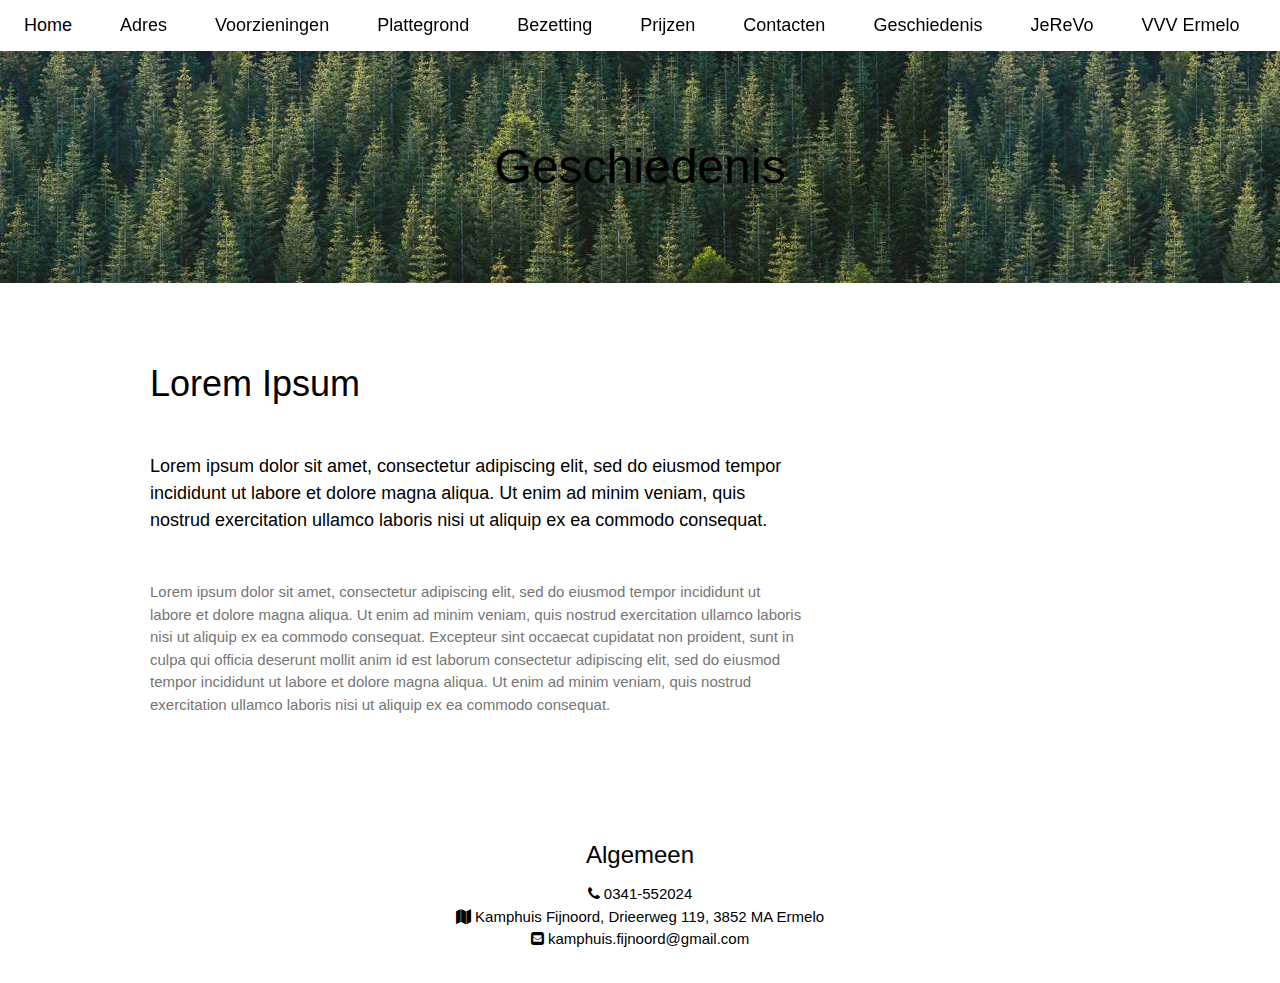
<file: HTML/geschiedenis.html>
<!DOCTYPE html>
<html lang="en">
<title>Kamphuis Fijnoord</title>
<meta charset="UTF-8">
<meta name="viewport" content="width=device-width, initial-scale=1">
<link rel="stylesheet" href="https://www.w3schools.com/w3css/4/w3.css">
<link rel="stylesheet" href="https://fonts.googleapis.com/css?family=Lato">
<link rel="stylesheet" href="https://fonts.googleapis.com/css?family=Montserrat">
<link rel="stylesheet" href="https://cdnjs.cloudflare.com/ajax/libs/font-awesome/4.7.0/css/font-awesome.min.css">
<link rel="stylesheet" href="https://www.w3schools.com/lib/w3-theme-light-green.css">
<link rel="stylesheet" href="../CSS/style.css">
<script src="../JavaScript/JavaScript.js"></script>
<body>

<!-- Navbar -->
<div class="w3-top">
  <div class="w3-bar w3-theme-d2 w3-card w3-left-align w3-large">
    <a class="w3-bar-item w3-button w3-hide-medium w3-hide-large w3-right w3-padding-large w3-hover-white w3-large w3-theme-d2" href="javascript:void(0);" onclick="myFunction()" title="Toggle Navigation Menu"><i class="fa fa-bars"></i></a>
        <a href="index.html" class="w3-bar-item w3-button w3-hide-small w3-padding-large w3-hover-white">Home</a>

    <a href="adres.html" class="w3-bar-item w3-button w3-hide-small w3-padding-large w3-hover-white">Adres</a>
    <a href="voorzieningen.html" class="w3-bar-item w3-button w3-hide-small w3-padding-large w3-hover-white">Voorzieningen</a>
    <a href="plattegrond.html" class="w3-bar-item w3-button w3-hide-small w3-padding-large w3-hover-white">Plattegrond</a>
    <a href="bezetting.html" class="w3-bar-item w3-button w3-hide-small w3-padding-large w3-hover-white">Bezetting</a>
    <a href="prijzen.html" class="w3-bar-item w3-button w3-hide-small w3-padding-large w3-hover-white">Prijzen</a>
    <a href="contacten.html" class="w3-bar-item w3-button w3-hide-small w3-padding-large w3-hover-white">Contacten</a>
    <a href="geschiedenis.html" class="w3-bar-item w3-button w3-padding-large w3-white">Geschiedenis</a>
    <a href="JeReVo.html" class="w3-bar-item w3-button w3-hide-small w3-padding-large w3-hover-white">JeReVo</a>
    <a href="https://www.ermelobuitenleven.nl/" class="w3-bar-item w3-button w3-hide-small w3-padding-large w3-hover-white">VVV Ermelo</a>
  </div>

  <!-- Navbar on small screens -->
  <div id="navDemo" class="w3-bar-block w3-white w3-hide w3-hide-large w3-hide-medium w3-large">
    <a href="index.html" class="w3-bar-item w3-button w3-padding-large">Home</a>
    <a href="adres.html" class="w3-bar-item w3-button w3-padding-large">Adres</a>
    <a href="voorzieningen.html" class="w3-bar-item w3-button w3-padding-large">Voorzieningen</a>
    <a href="plattegrond.html" class="w3-bar-item w3-button w3-padding-large">Plattegrond</a>
    <a href="bezetting.html" class="w3-bar-item w3-button w3-padding-large">Bezetting</a>
    <a href="prijzen.html" class="w3-bar-item w3-button w3-padding-large">Prijzen</a>
    <a href="contacten.html" class="w3-bar-item w3-button w3-padding-large">Contacten</a>
    <a href="geschiedenis.html" class="w3-bar-item w3-button w3-padding-large">Geschiedenis</a>
    <a href="JeReVo.html" class="w3-bar-item w3-button w3-padding-large">JeReVo</a>
    <a href="https://www.ermelobuitenleven.nl/" class="w3-bar-item w3-button w3-padding-large">VVV Ermelo</a>
  </div>
</div>

<!-- Header -->
<header class="w3-container w3-theme-d2 w3-center" style="padding:64px 16px">
  <h1 class="w3-margin w3-xxxlarge">Geschiedenis</h1>
  </header>
  
<!-- First Grid -->
<div class="w3-row-padding w3-padding-64 w3-container">
  <div class="w3-content">
    <div class="w3-twothird">
      <h1>Lorem Ipsum</h1>
      <h5 class="w3-padding-32">Lorem ipsum dolor sit amet, consectetur adipiscing elit, sed do eiusmod tempor incididunt ut labore et dolore magna aliqua. Ut enim ad minim veniam, quis nostrud exercitation ullamco laboris nisi ut aliquip ex ea commodo consequat.</h5>

      <p class="w3-text-grey">Lorem ipsum dolor sit amet, consectetur adipiscing elit, sed do eiusmod tempor incididunt ut labore et dolore magna aliqua. Ut enim ad minim veniam, quis nostrud exercitation ullamco laboris nisi ut aliquip ex ea commodo consequat. Excepteur sint
        occaecat cupidatat non proident, sunt in culpa qui officia deserunt mollit anim id est laborum consectetur adipiscing elit, sed do eiusmod tempor incididunt ut labore et dolore magna aliqua. Ut enim ad minim veniam, quis nostrud exercitation ullamco
        laboris nisi ut aliquip ex ea commodo consequat.</p>
    </div>

    <div class="w3-third w3-center">
    </div>
  </div>
</div>



  


<!-- Footer -->
<footer class="w3-theme-d5 w3-container w3-padding-32 w3-center">  

<h3>
  Algemeen
</h3>

  <div class="w3-medium w3-padding-8">
    <i class="fa fa-phone w3-hover-opacity"></i> 0341-552024
    <br>
    <i class="fa fa-map w3-hover-opacity"></i> Kamphuis Fijnoord, Drieerweg 119, 3852 MA Ermelo
    <br>
    <i class="fa fa-envelope-square w3-hover-opacity"></i> kamphuis.fijnoord@gmail.com
    <br>

 </div>

</footer>

</body>
</html>
</file>
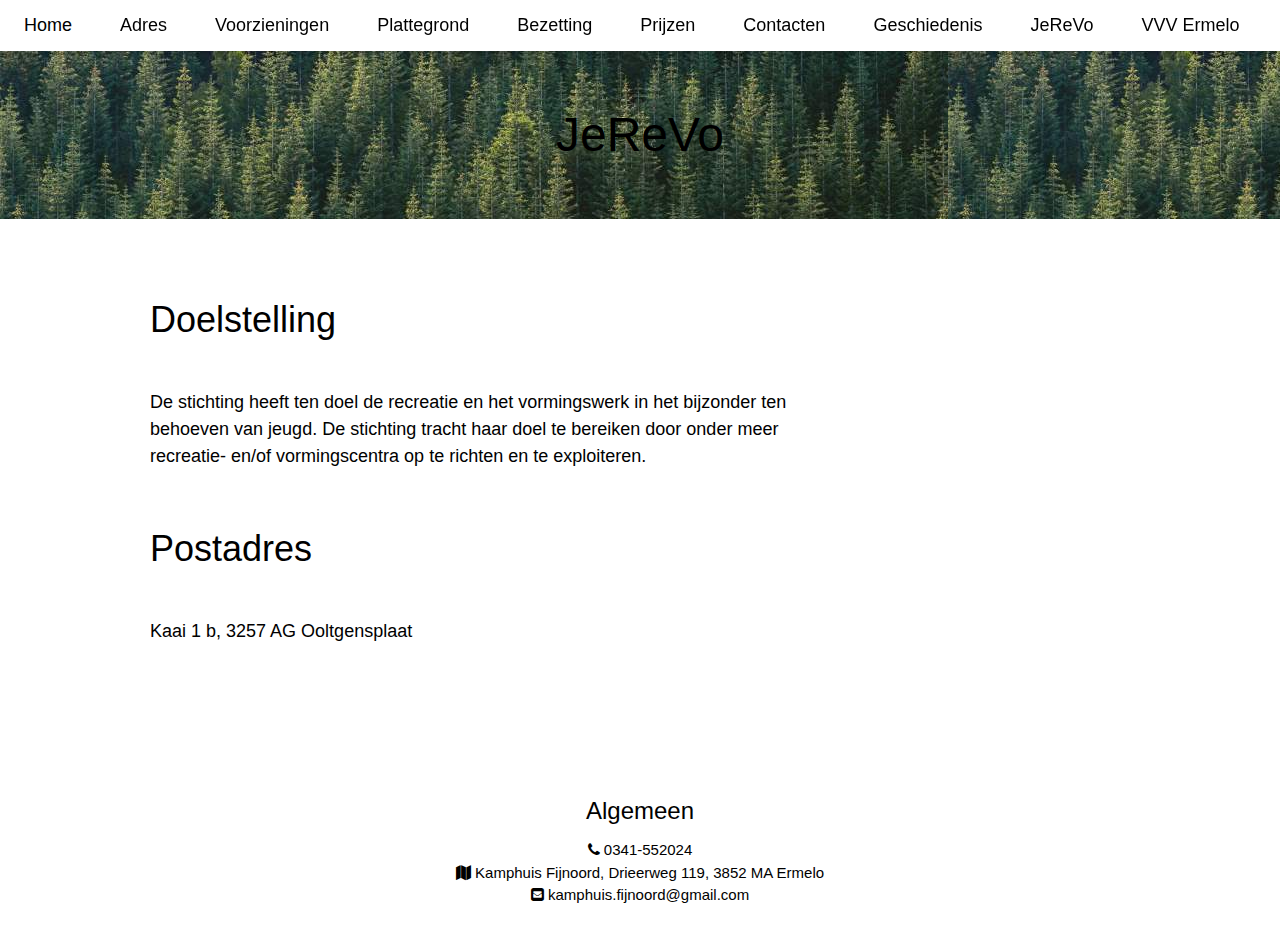
<file: HTML/JeReVo.html>
<!DOCTYPE html>
<html lang="en">
<title>JeReVo</title>
<meta charset="UTF-8"><meta name="viewport" content="width=device-width, initial-scale=1">
<link rel="stylesheet" href="https://www.w3schools.com/w3css/4/w3.css">
<link rel="stylesheet" href="https://fonts.googleapis.com/css?family=Lato">
<link rel="stylesheet" href="https://fonts.googleapis.com/css?family=Montserrat">
<link rel="stylesheet" href="https://cdnjs.cloudflare.com/ajax/libs/font-awesome/4.7.0/css/font-awesome.min.css">
<link rel="stylesheet" href="https://www.w3schools.com/lib/w3-theme-light-green.css">
<link rel="stylesheet" href="../CSS/style.css">
<script src="../JavaScript/JavaScript.js"></script>
<body>

<!-- Navbar -->
<div class="w3-top">
  <div class="w3-bar w3-theme-d2 w3-card w3-left-align w3-large">
    <a class="w3-bar-item w3-button w3-hide-medium w3-hide-large w3-right w3-padding-large w3-hover-white w3-large w3-theme-d2" href="javascript:void(0);" onclick="myFunction()" title="Toggle Navigation Menu"><i class="fa fa-bars"></i></a>
    <a href="index.html" class="w3-bar-item w3-button w3-hide-small w3-padding-large w3-hover-white">Home</a>
    <a href="adres.html" class="w3-bar-item w3-button w3-hide-small w3-padding-large w3-hover-white">Adres</a>
    <a href="voorzieningen.html" class="w3-bar-item w3-button w3-hide-small w3-padding-large w3-hover-white">Voorzieningen</a>
    <a href="plattegrond.html" class="w3-bar-item w3-button w3-hide-small w3-padding-large w3-hover-white">Plattegrond</a>
    <a href="bezetting.html" class="w3-bar-item w3-button w3-hide-small w3-padding-large w3-hover-white">Bezetting</a>
    <a href="prijzen.html" class="w3-bar-item w3-button w3-hide-small w3-padding-large w3-hover-white">Prijzen</a>
    <a href="contacten.html" class="w3-bar-item w3-button w3-hide-small w3-padding-large w3-hover-white">Contacten</a>
    <a href="geschiedenis.html" class="w3-bar-item w3-button w3-hide-small w3-padding-large w3-hover-white">Geschiedenis</a>
    <a href="JeReVo.html" class="w3-bar-item w3-button w3-padding-large w3-white">JeReVo</a>
    <a href="https://www.ermelobuitenleven.nl/" class="w3-bar-item w3-button w3-hide-small w3-padding-large w3-hover-white">VVV Ermelo</a>
  </div>

  <!-- Navbar on small screens -->
  <div id="navDemo" class="w3-bar-block w3-white w3-hide w3-hide-large w3-hide-medium w3-large">
    <a href="index.html" class="w3-bar-item w3-button w3-padding-large">Home</a>
    <a href="adres.html" class="w3-bar-item w3-button w3-padding-large">Adres</a>
    <a href="voorzieningen.html" class="w3-bar-item w3-button w3-padding-large">Voorzieningen</a>
    <a href="plattegrond.html" class="w3-bar-item w3-button w3-padding-large">Plattegrond</a>
    <a href="bezetting.html" class="w3-bar-item w3-button w3-padding-large">Bezetting</a>
    <a href="prijzen.html" class="w3-bar-item w3-button w3-padding-large">Prijzen</a>
    <a href="contacten.html" class="w3-bar-item w3-button w3-padding-large">Contacten</a>
    <a href="geschiedenis.html" class="w3-bar-item w3-button w3-padding-large">Geschiedenis</a>
    <a href="JeReVo.html" class="w3-bar-item w3-button w3-padding-large">JeReVo</a>
    <a href="https://www.ermelobuitenleven.nl/" class="w3-bar-item w3-button w3-padding-large">VVV Ermelo</a>
  </div>
</div>

<!-- Header -->
<header class="w3-container w3-theme-d2 w3-center" style="padding:32px 16px">
  <h1 class="w3-margin w3-xxxlarge">JeReVo</h1>
 
</header>
<div class="w3-row-padding w3-padding-64 w3-container">
  <div class="w3-content">
    <div class="w3-twothird">
      
      <h1>
        Doelstelling
      </h1>
      <h5 class="w3-padding-32"> 	De stichting heeft ten doel de recreatie en het vormingswerk in het bijzonder ten behoeven van jeugd. De stichting tracht haar doel te bereiken door onder meer recreatie- en/of vormingscentra op te richten en te exploiteren.</h5>
    </div>
<div class="w3-twothird">
      
      <h1>
        Postadres
      </h1>
      <h5 class="w3-padding-32">Kaai 1 b, 3257 AG Ooltgensplaat</h5>
    </div>




    <div class="w3-third w3-center">
    </div>
  </div>
</div>

<!-- Footer -->
<footer class="w3-theme-d5 w3-container w3-padding-32 w3-center">  

<h3>
  Algemeen
</h3>

  <div class="w3-medium w3-padding-8">
    <i class="fa fa-phone w3-hover-opacity"></i> 0341-552024
    <br>
    <i class="fa fa-map w3-hover-opacity"></i> Kamphuis Fijnoord, Drieerweg 119, 3852 MA Ermelo
    <br>
    <i class="fa fa-envelope-square w3-hover-opacity"></i> kamphuis.fijnoord@gmail.com
    <br>

 </div>

</footer>

</body>
</html>
</file>
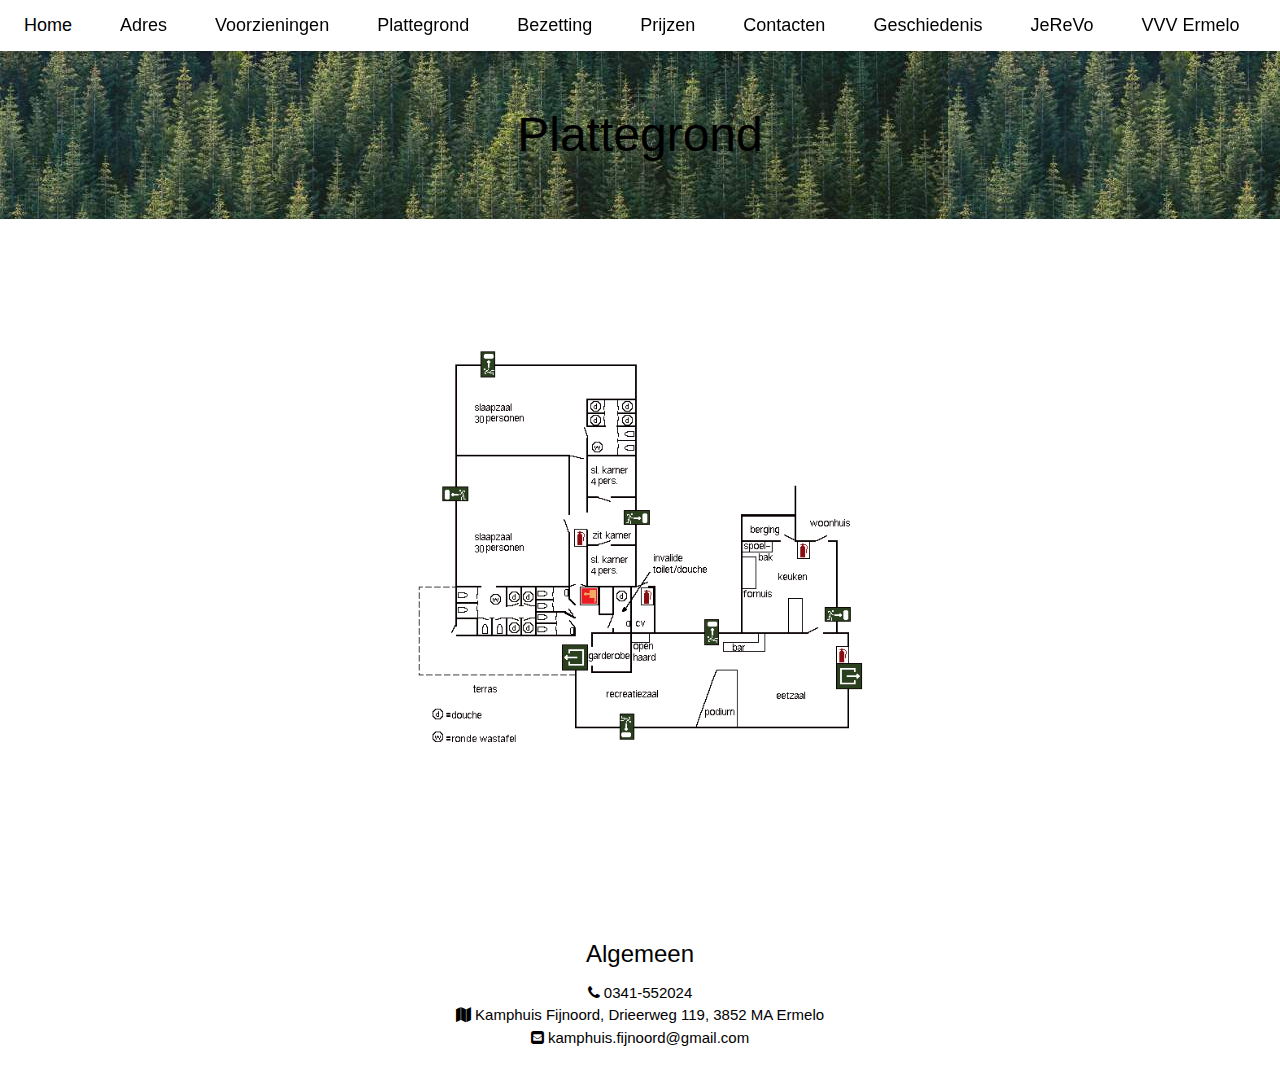
<file: HTML/plattegrond.html>
<!DOCTYPE html>
<html lang="en">
<title>Kamphuis Fijnoord</title>
<meta charset="UTF-8">
<meta name="viewport" content="width=device-width, initial-scale=1">
<link rel="stylesheet" href="https://www.w3schools.com/w3css/4/w3.css">
<link rel="stylesheet" href="https://fonts.googleapis.com/css?family=Lato">
<link rel="stylesheet" href="https://fonts.googleapis.com/css?family=Montserrat">
<link rel="stylesheet" href="https://cdnjs.cloudflare.com/ajax/libs/font-awesome/4.7.0/css/font-awesome.min.css">
<link rel="stylesheet" href="https://www.w3schools.com/lib/w3-theme-light-green.css">
<link rel="stylesheet" href="../CSS/style.css">
<script src="../JavaScript/JavaScript.js"></script>
<body>

<!-- Navbar -->
<div class="w3-top">
  <div class="w3-bar w3-theme-d2 w3-card w3-left-align w3-large">
    <a class="w3-bar-item w3-button w3-hide-medium w3-hide-large w3-right w3-padding-large w3-hover-white w3-large w3-theme-d2" href="javascript:void(0);" onclick="myFunction()" title="Toggle Navigation Menu"><i class="fa fa-bars"></i></a>
        <a href="index.html" class="w3-bar-item w3-button w3-hide-small w3-padding-large w3-hover-white">Home</a>

    <a href="adres.html" class="w3-bar-item w3-button w3-hide-small w3-padding-large w3-hover-white">Adres</a>
    <a href="voorzieningen.html" class="w3-bar-item w3-button w3-hide-small w3-padding-large w3-hover-white">Voorzieningen</a>
    <a href="plattegrond.html" class="w3-bar-item w3-button w3-padding-large w3-white">Plattegrond</a>
    <a href="bezetting.html" class="w3-bar-item w3-button w3-hide-small w3-padding-large w3-hover-white">Bezetting</a>
    <a href="prijzen.html" class="w3-bar-item w3-button w3-hide-small w3-padding-large w3-hover-white">Prijzen</a>
    <a href="contacten.html" class="w3-bar-item w3-button w3-hide-small w3-padding-large w3-hover-white">Contacten</a>
    <a href="geschiedenis.html" class="w3-bar-item w3-button w3-hide-small w3-padding-large w3-hover-white">Geschiedenis</a>
    <a href="JeReVo.html" class="w3-bar-item w3-button w3-hide-small w3-padding-large w3-hover-white">JeReVo</a>
    <a href="https://www.ermelobuitenleven.nl/" class="w3-bar-item w3-button w3-hide-small w3-padding-large w3-hover-white">VVV Ermelo</a>
  </div>

  <!-- Navbar on small screens -->
  <div id="navDemo" class="w3-bar-block w3-white w3-hide w3-hide-large w3-hide-medium w3-large">
    <a href="index.html" class="w3-bar-item w3-button w3-padding-large">Home</a>
    <a href="adres.html" class="w3-bar-item w3-button w3-padding-large">Adres</a>
    <a href="voorzieningen.html" class="w3-bar-item w3-button w3-padding-large">Voorzieningen</a>
    <a href="plattegrond.html" class="w3-bar-item w3-button w3-padding-large">Plattegrond</a>
    <a href="bezetting.html" class="w3-bar-item w3-button w3-padding-large">Bezetting</a>
    <a href="prijzen.html" class="w3-bar-item w3-button w3-padding-large">Prijzen</a>
    <a href="contacten.html" class="w3-bar-item w3-button w3-padding-large">Contacten</a>
    <a href="geschiedenis.html" class="w3-bar-item w3-button w3-padding-large">Geschiedenis</a>
    <a href="JeReVo.html" class="w3-bar-item w3-button w3-padding-large">JeReVo</a>
    <a href="https://www.ermelobuitenleven.nl/" class="w3-bar-item w3-button w3-padding-large">VVV Ermelo</a>
  </div>
</div>

<!-- Header -->
<header class="w3-container w3-theme-d2 w3-center" style="padding:32px 16px">
  <h1 class="w3-margin w3-xxxlarge headerimage">Plattegrond</h1>
  </header>
  
<img src="../Images/kamphuis-plattegrond-c.png" alt="Plattegrond van het kamphuis" id='Plattegrond'>

<!-- Footer -->
<footer class="w3-theme-d5 w3-container w3-padding-32 w3-center">  

<h3>
  Algemeen
</h3>

  <div class="w3-medium w3-padding-8">
    <i class="fa fa-phone w3-hover-opacity"></i> 0341-552024
    <br>
    <i class="fa fa-map w3-hover-opacity"></i> Kamphuis Fijnoord, Drieerweg 119, 3852 MA Ermelo
    <br>
    <i class="fa fa-envelope-square w3-hover-opacity"></i> kamphuis.fijnoord@gmail.com
    <br>

 </div>

</footer>

</body>
</html>
</file>
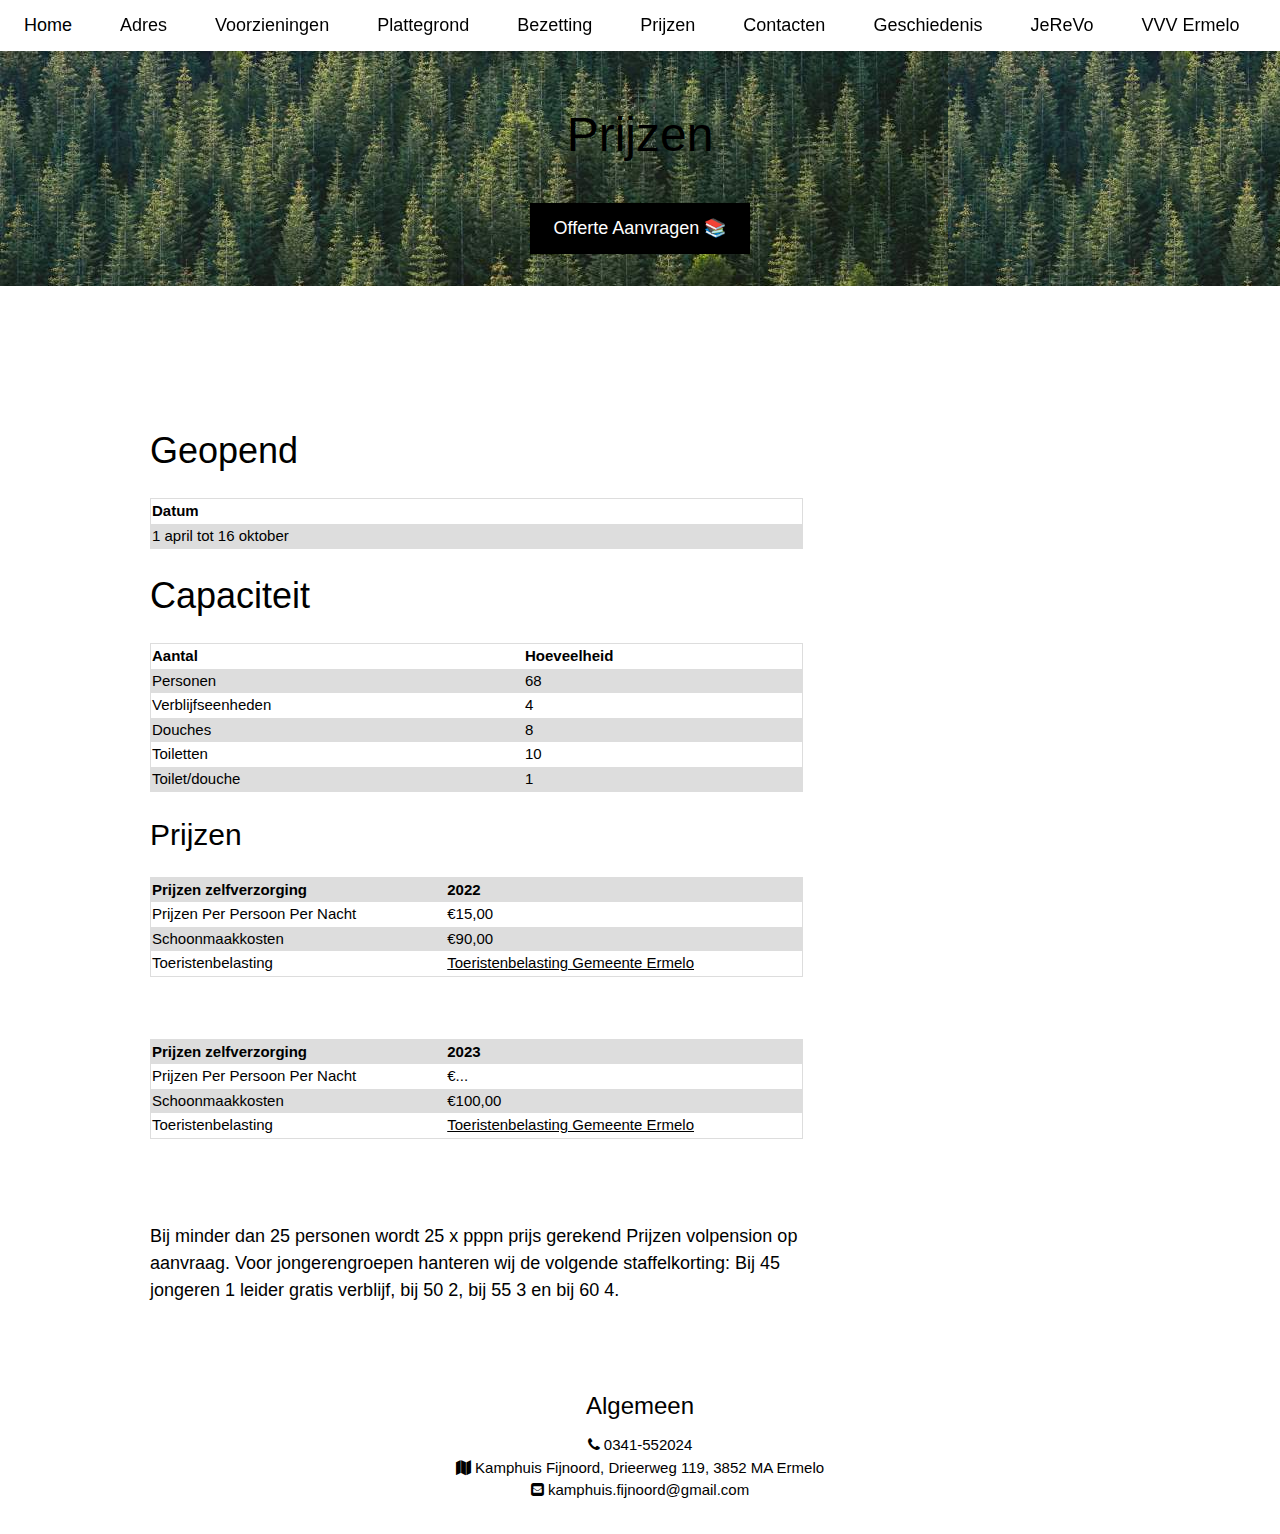
<file: HTML/prijzen.html>
<!DOCTYPE html>
<html lang="en">
<title>Kamphuis Fijnoord</title>
<meta charset="UTF-8">
<meta name="viewport" content="width=device-width, initial-scale=1">
<link rel="stylesheet" href="https://www.w3schools.com/w3css/4/w3.css">
<link rel="stylesheet" href="https://fonts.googleapis.com/css?family=Lato">
<link rel="stylesheet" href="https://fonts.googleapis.com/css?family=Montserrat">
<link rel="stylesheet" href="https://cdnjs.cloudflare.com/ajax/libs/font-awesome/4.7.0/css/font-awesome.min.css">
<link rel="stylesheet" href="https://www.w3schools.com/lib/w3-theme-light-green.css">
<link rel="stylesheet" href="../CSS/style.css">
<script src="../JavaScript/JavaScript.js"></script>
<body>

<!-- Navbar -->
<div class="w3-top">
  <div class="w3-bar w3-theme-d2 w3-card w3-left-align w3-large">
    <a class="w3-bar-item w3-button w3-hide-medium w3-hide-large w3-right w3-padding-large w3-hover-white w3-large w3-theme-d2" href="javascript:void(0);" onclick="myFunction()" title="Toggle Navigation Menu"><i class="fa fa-bars"></i></a>
        <a href="index.html" class="w3-bar-item w3-button w3-hide-small w3-padding-large w3-hover-white">Home</a>

    <a href="adres.html" class="w3-bar-item w3-button w3-hide-small w3-padding-large w3-hover-white">Adres</a>
    <a href="voorzieningen.html" class="w3-bar-item w3-button w3-hide-small w3-padding-large w3-hover-white">Voorzieningen</a>
    <a href="plattegrond.html" class="w3-bar-item w3-button w3-hide-small w3-padding-large w3-hover-white">Plattegrond</a>
    <a href="bezetting.html" class="w3-bar-item w3-button w3-hide-small w3-padding-large w3-hover-white">Bezetting</a>
    <a href="prijzen.html" class="w3-bar-item w3-button w3-padding-large w3-white">Prijzen</a>
    <a href="contacten.html" class="w3-bar-item w3-button w3-hide-small w3-padding-large w3-hover-white">Contacten</a>
    <a href="geschiedenis.html" class="w3-bar-item w3-button w3-hide-small w3-padding-large w3-hover-white">Geschiedenis</a>
    <a href="JeReVo.html" class="w3-bar-item w3-button w3-hide-small w3-padding-large w3-hover-white">JeReVo</a>
    <a href="https://www.ermelobuitenleven.nl/" class="w3-bar-item w3-button w3-hide-small w3-padding-large w3-hover-white">VVV Ermelo</a>
  </div>

  <!-- Navbar on small screens -->
  <div id="navDemo" class="w3-bar-block w3-white w3-hide w3-hide-large w3-hide-medium w3-large">
    <a href="index.html" class="w3-bar-item w3-button w3-padding-large">Home</a>
    <a href="adres.html" class="w3-bar-item w3-button w3-padding-large">Adres</a>
    <a href="voorzieningen.html" class="w3-bar-item w3-button w3-padding-large">Voorzieningen</a>
    <a href="plattegrond.html" class="w3-bar-item w3-button w3-padding-large">Plattegrond</a>
    <a href="bezetting.html" class="w3-bar-item w3-button w3-padding-large">Bezetting</a>
    <a href="prijzen.html" class="w3-bar-item w3-button w3-padding-large">Prijzen</a>
    <a href="contacten.html" class="w3-bar-item w3-button w3-padding-large">Contacten</a>
    <a href="geschiedenis.html" class="w3-bar-item w3-button w3-padding-large">Geschiedenis</a>
    <a href="JeReVo.html" class="w3-bar-item w3-button w3-padding-large">JeReVo</a>
    <a href="https://www.ermelobuitenleven.nl/" class="w3-bar-item w3-button w3-padding-large">VVV Ermelo</a>
  </div>
</div>

<!-- Header -->
<header class="w3-container w3-theme-d2 w3-center" style="padding:32px 16px">
  <h1 class="w3-margin w3-xxxlarge">Prijzen</h1>
  <a href="mailto: amongus@sussy.sus>"<button class="w3-button w3-black w3-padding-large w3-large w3-margin-top">Offerte Aanvragen 📚</button></a>
  </header>
  
<!-- First Grid -->
<div class="w3-container">
  <div class="w3-content">
    <div class="w3-twothird">

      
     <div class="dcf-overflow-x-auto" tabindex="0">
<table class="dcf-table dcf-table-bordered dcf-table-striped dcf-w-100%">
     
      <div class="w3-row-padding w3-padding-64 w3-container">
  <div class="w3-content">
    <div class="w3-twothird">
        <table class="border_tabel">

          <h1>Geopend</h1>
  <tr>
    <th>Datum</th>
  </tr>
  <tr>
    <td id="datum"></td> 
  </tr>
</table>
    <h1>Capaciteit</h1>
  <table class="border_tabel">
  <tr>
    <th>Aantal</th>
    <th>Hoeveelheid</th> 
  </tr>
  <tr>
    <td>Personen</td>
    <td id="personen"></td> 
  </tr>
  <tr>
    <td>Verblijfseenheden</td>
    <td id="Verblijfseenheden"></td> 
  </tr>
  <tr>
    <td>Douches</td>
    <td id="Douches"></td> 
  </tr>
  <tr>
    <td>Toiletten</td>
    <td id="toiletten"></td> 
  </tr>
  <tr>
    <td>Toilet/douche</td>
    <td id="toilet/douche"></td>
  </tr>
</table>

       <table class="border_tabel">
         <h2>Prijzen</h2>
        <tr>
          
         <tr>
    <th>Prijzen zelfverzorging</th>
    <th id="jaar1"></th> 
  </tr>
  <tr>
    <td>Prijzen Per Persoon Per Nacht</td>
    <td id="pppnjaar1"></td> 
  </tr>
  <tr>
    <td>Schoonmaakkosten</td>
    <td id="skjaar1"></td> 
  </tr>
  <tr>
    <td>Toeristenbelasting</td>
    <td id=><a href= "https://www.meerinzicht.nl/belastingen/toeristenbelasting"> Toeristenbelasting Gemeente Ermelo</a></td> 
  </tr>
</table>
    </div>
    <br>     
       <table class="border_tabel">
         
        <tr>
          
         <tr>
    <th>Prijzen zelfverzorging</th>
    <th id="jaar2"></th> 
  </tr>
  <tr>
    <td>Prijzen Per Persoon Per Nacht</td>
    <td id="pppnjaar2"></td> 
  </tr>
  <tr>
    <td>Schoonmaakkosten</td>
    <td id="skjaar2"></td> 
  </tr>
  <tr>
    <td>Toeristenbelasting</td>
    <td id=><a href= "https://www.meerinzicht.nl/belastingen/toeristenbelasting"> Toeristenbelasting Gemeente Ermelo</a></td> 
  </tr>
</table>
<br>
<h5 class="w3-padding-32">Bij minder dan 25 personen wordt 25 x pppn prijs gerekend
Prijzen volpension op aanvraag.  
Voor jongerengroepen hanteren wij de volgende staffelkorting:
Bij 45 jongeren 1 leider gratis verblijf, bij 50 2, bij 55 3 en bij 60 4.</h5>
    </div>
    </div>
  </div>
</div>
<script>
  var url = "../Input/prijs.txt";

var jsonFile = new XMLHttpRequest();
    jsonFile.open("GET",url,true);
    jsonFile.send();

    jsonFile.onreadystatechange = function() {
        if (jsonFile.readyState== 4 && jsonFile.status == 200) {
            
            var str = jsonFile.responseText.split("\n");
            document.getElementById("jaar1").innerHTML = str[0].replace("jaar1 = ", "");
            document.getElementById("pppnjaar1").innerHTML = str[1].replace("pppnjaar1 = ", "");
            document.getElementById("skjaar1").innerHTML = str[2].replace("skjaar1 = ", "");
            document.getElementById("jaar2").innerHTML = str[3].replace("jaar2 = ", "");
            document.getElementById("pppnjaar2").innerHTML = str[4].replace("pppnjaar2 = ", "");
            document.getElementById("skjaar2").innerHTML = str[5].replace("skjaar2 = ", "");
            document.getElementById("datum").innerHTML = str[6].replace("datum = ", "");
            document.getElementById("personen").innerHTML = str[7].replace("personen = ", "");
            document.getElementById("Verblijfseenheden").innerHTML = str[8].replace("Verblijfseenheden = ", "");
            document.getElementById("Douches").innerHTML = str[9].replace("Douches = ", "");
            document.getElementById("toiletten").innerHTML = str[10].replace("toiletten = ", "");
            document.getElementById("toilet/douche").innerHTML = str[11].replace("toilet/douche = ", "");

            
        }
     }
</script>

  


<!-- Footer -->
<footer class="w3-theme-d5 w3-container w3-padding-32 w3-center">  

<h3>
  Algemeen
</h3>

  <div class="w3-medium w3-padding-8">
    <i class="fa fa-phone w3-hover-opacity"></i> 0341-552024
    <br>
    <i class="fa fa-map w3-hover-opacity"></i> Kamphuis Fijnoord, Drieerweg 119, 3852 MA Ermelo
    <br>
    <i class="fa fa-envelope-square w3-hover-opacity"></i> kamphuis.fijnoord@gmail.com
    <br>

 </div>

</footer>

</body>
</html>
</file>
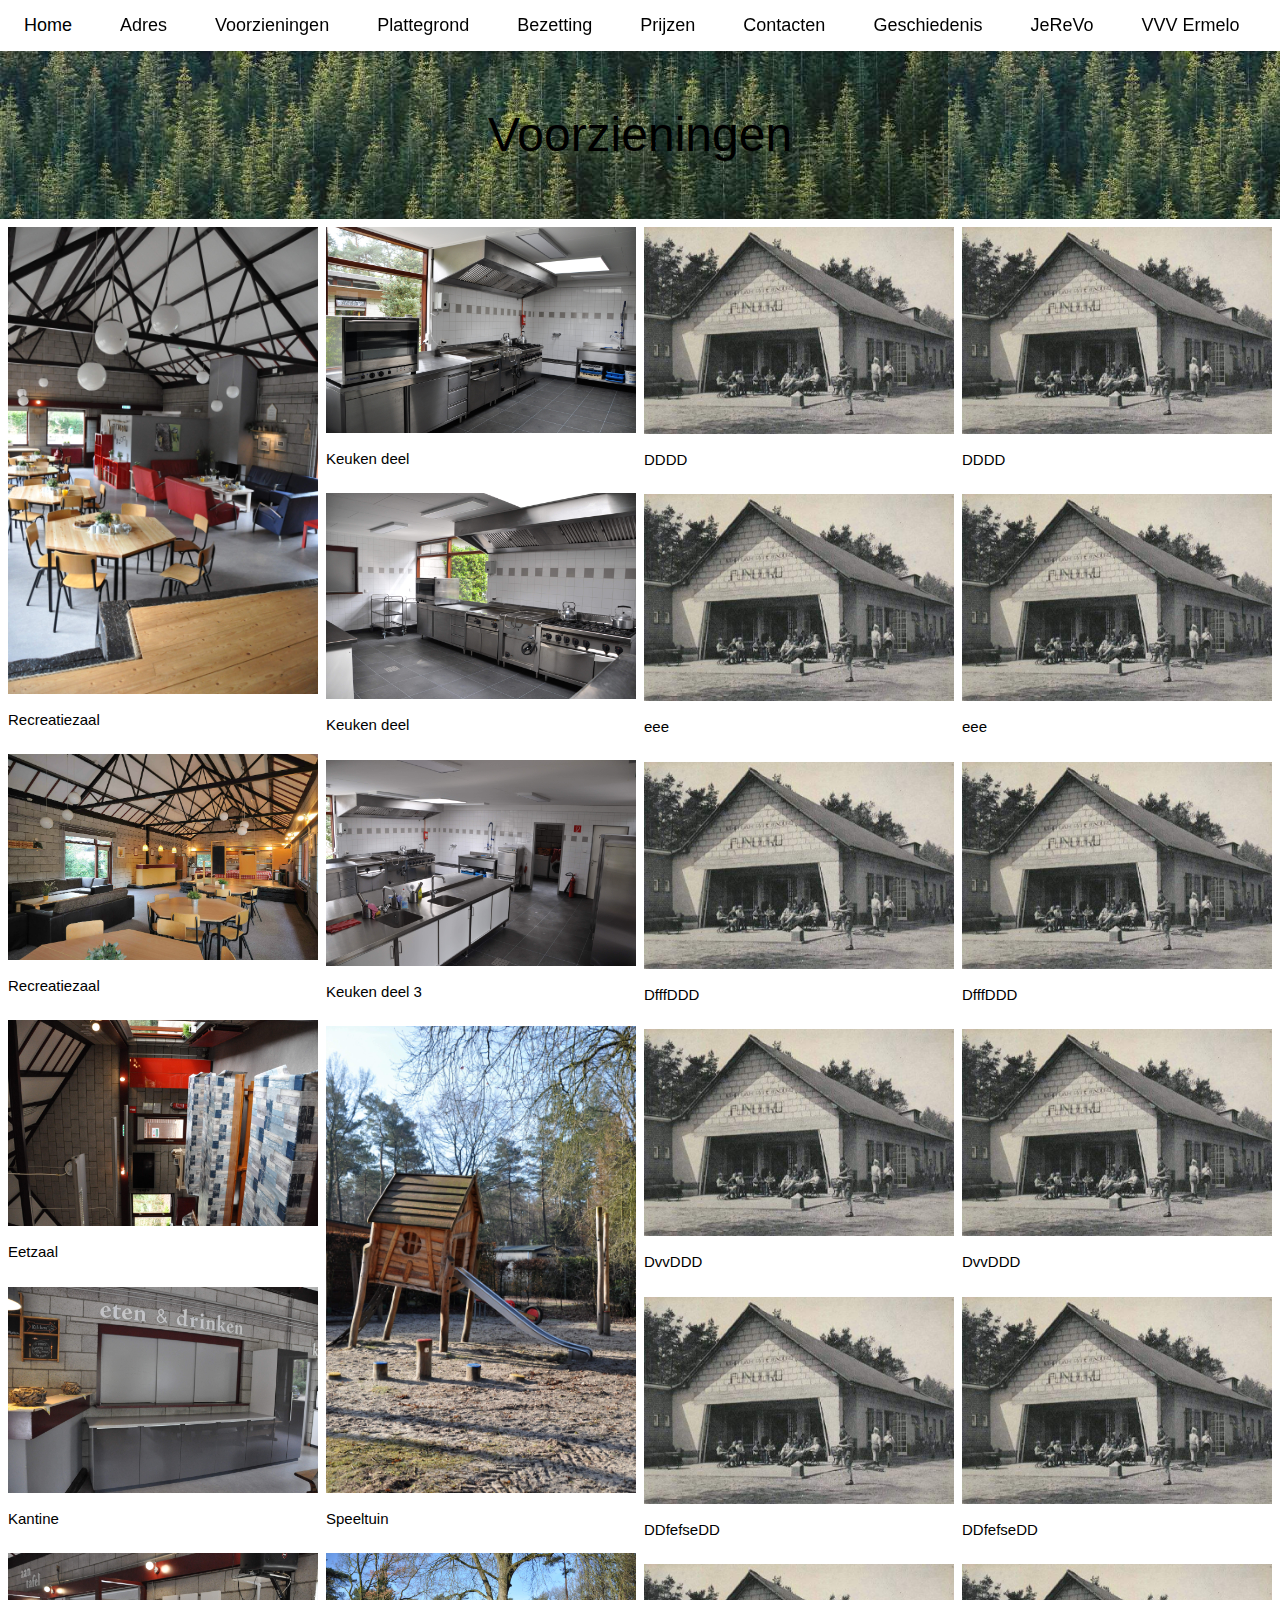
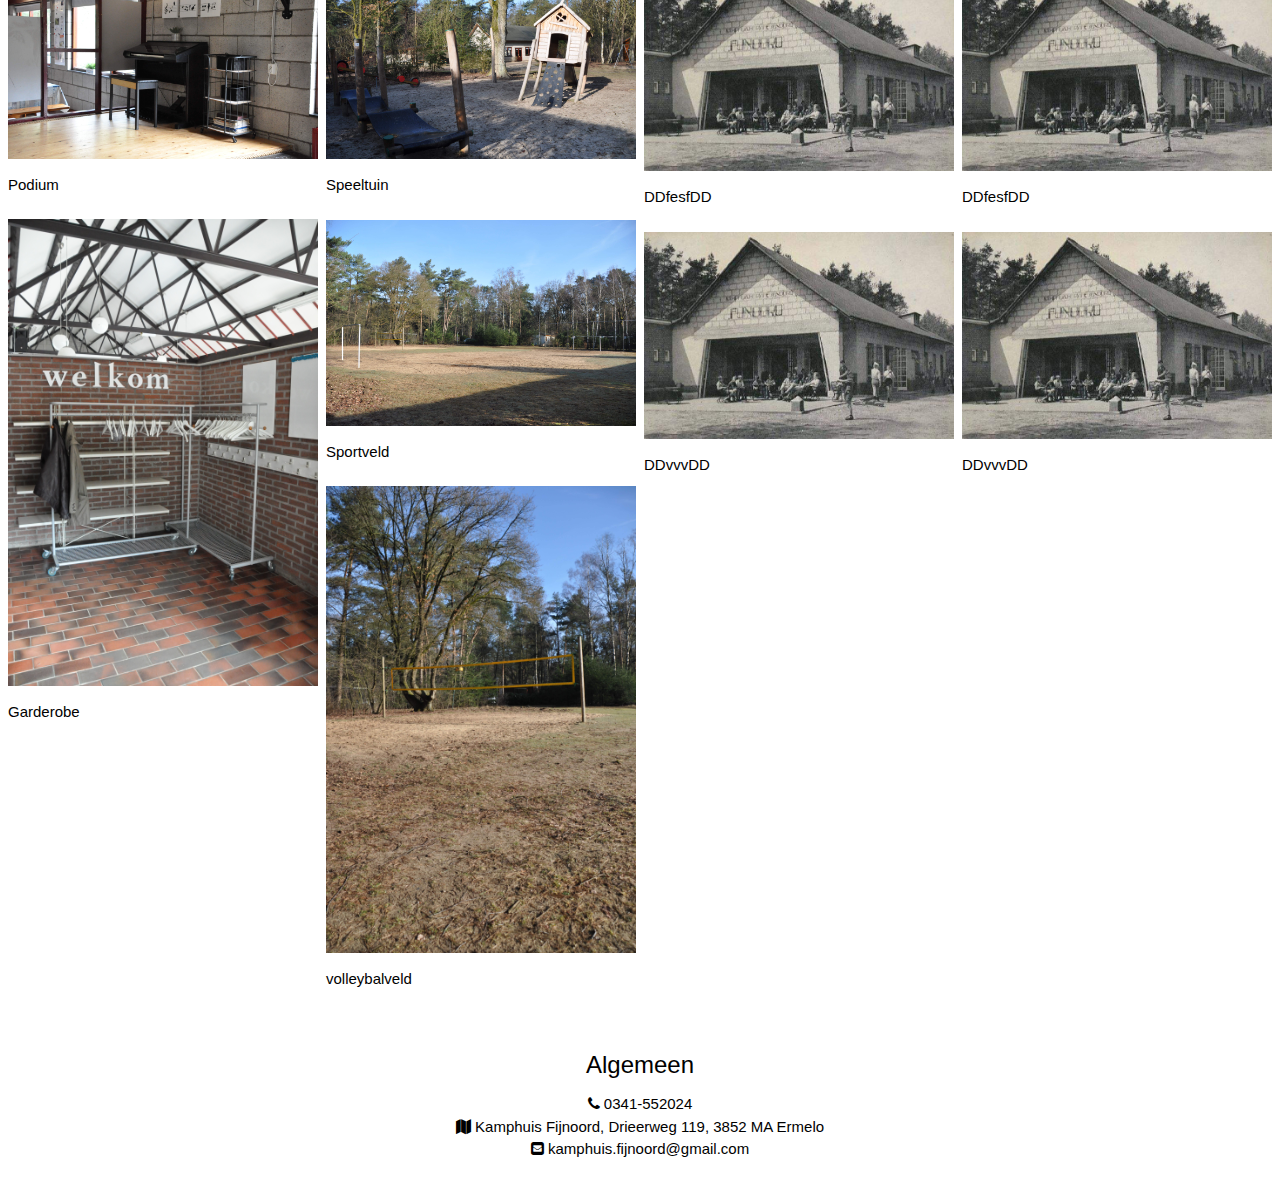
<file: HTML/voorzieningen.html>
<!DOCTYPE html>
<html lang="en">
<title>Kamphuis Fijnoord</title>
<meta charset="UTF-8">
<meta name="viewport" content="width=device-width, initial-scale=1">

<!-- description van de pagina -->
<meta name="description" content="home page van kamphuis Fijnoord">
<!-- hier moeten de keywords komen -->
<meta name="keywords" content="kamphuis, fijnoord, kamphuis fijnoord, kamphuisfijnoord, groepsaccommodatie, voorzieningen, recreatiezaal, eetzaal, slaapzaal, keuken, podium, speeltuin, sportveld, overkapping, sanitair, toiletten, leidingslaapzaal">
<!-- auteur -->
<meta name="author" content="Riad Marnix Dylan Duncan">

<link rel="stylesheet" href="https://www.w3schools.com/w3css/4/w3.css">
<link rel="stylesheet" href="https://fonts.googleapis.com/css?family=Lato">
<link rel="stylesheet" href="https://fonts.googleapis.com/css?family=Montserrat">
<link rel="stylesheet" href="https://cdnjs.cloudflare.com/ajax/libs/font-awesome/4.7.0/css/font-awesome.min.css">
<link rel="stylesheet" href="https://www.w3schools.com/lib/w3-theme-light-green.css">
<link rel="stylesheet" href="../CSS/style.css">
<script src="../JavaScript/JavaScript.js">

</script>

<body>
 
  <!-- Navbar -->
	<div class="w3-top">
		<div class="w3-bar w3-theme-d2 w3-card w3-left-align w3-large">
			<a class="w3-bar-item w3-button w3-hide-medium w3-hide-large w3-right w3-padding-large w3-hover-white w3-large w3-theme-d2"
			 href="javascript:void(0);" onclick="myFunction()" title="Toggle Navigation Menu"><i class="fa fa-bars"></i></a>
        <a href="index.html" class="w3-bar-item w3-button w3-hide-small w3-padding-large w3-hover-white">Home</a>

    <a href="adres.html" class="w3-bar-item w3-button w3-hide-small w3-padding-large w3-hover-white">Adres</a>
    <a href="voorzieningen.html" class="w3-bar-item w3-button w3-padding-large w3-white">Voorzieningen</a>
    <a href="plattegrond.html" class="w3-bar-item w3-button w3-hide-small w3-padding-large w3-hover-white">Plattegrond</a>
    <a href="bezetting.html" class="w3-bar-item w3-button w3-hide-small w3-padding-large w3-hover-white">Bezetting</a>
    <a href="prijzen.html" class="w3-bar-item w3-button w3-hide-small w3-padding-large w3-hover-white">Prijzen</a>
    <a href="contacten.html" class="w3-bar-item w3-button w3-hide-small w3-padding-large w3-hover-white">Contacten</a>
    <a href="geschiedenis.html" class="w3-bar-item w3-button w3-hide-small w3-padding-large w3-hover-white">Geschiedenis</a>
    <a href="JeReVo.html" class="w3-bar-item w3-button w3-hide-small w3-padding-large w3-hover-white">JeReVo</a>
    <a href="https://www.ermelobuitenleven.nl/" class="w3-bar-item w3-button w3-hide-small w3-padding-large w3-hover-white">VVV Ermelo</a>
  </div>

  <!-- Navbar on small screens -->
  <div id="navDemo" class="w3-bar-block w3-white w3-hide w3-hide-large w3-hide-medium w3-large">
    <a href="index.html" class="w3-bar-item w3-button w3-padding-large">Home</a>
    <a href="adres.html" class="w3-bar-item w3-button w3-padding-large">Adres</a>
    <a href="voorzieningen.html" class="w3-bar-item w3-button w3-padding-large">Voorzieningen</a>
    <a href="plattegrond.html" class="w3-bar-item w3-button w3-padding-large">Plattegrond</a>
    <a href="bezetting.html" class="w3-bar-item w3-button w3-padding-large">Bezetting</a>
    <a href="prijzen.html" class="w3-bar-item w3-button w3-padding-large">Prijzen</a>
    <a href="contacten.html" class="w3-bar-item w3-button w3-padding-large">Contacten</a>
    <a href="geschiedenis.html" class="w3-bar-item w3-button w3-padding-large">Geschiedenis</a>
    <a href="JeReVo.html" class="w3-bar-item w3-button w3-padding-large">JeReVo</a>
    <a href="https://www.ermelobuitenleven.nl/" class="w3-bar-item w3-button w3-padding-large">VVV Ermelo</a>
  </div>
</div>

<!-- Header -->
<header class="w3-container w3-theme-d2 w3-center" style="padding:32px 16px">
  <h1 class="w3-margin w3-xxxlarge">Voorzieningen</h1>
  </header>

<div class="row">
  <div class="column">
  <div><img src="../Images/Recreatie-deel1-c.jpg"> <p>Recreatiezaal</p></div>
  <div><img src="../Images/Recreatie-deel2-c.jpg"> <p>Recreatiezaal</p></div>
  <div><img src="../Images/Eetzaal-c.jpg"> <p>Eetzaal</p></div>
  <div><img src="../Images/Kantine-c.jpg"> <p>Kantine</p></div>
  <div><img src="../Images/Podium-c.jpg"> <p>Podium</p></div>
  <div><img src="../Images/Garderobe-c.jpg"> <p>Garderobe</p></div>
  </div>

  <div class="column">
    <div><img src="../Images/Keuken-c.jpg"> <p>Keuken deel</p></div>
  <div><img src="../Images/Keuken2-c.jpg"> <p>Keuken deel </p></div>
  <div><img src="../Images/Keuken3-c.jpg"> <p>Keuken deel 3</p></div>
  <div><img src="../Images/Speeltuin-c.jpg"> <p>Speeltuin</p></div>
  <div><img src="../Images/Speeltuin2-c.jpg"> <p>Speeltuin</p></div>
  <div><img src="../Images/Sportveld-c.jpg"> <p>Sportveld</p></div>
  <div><img src="../Images/Sportveld2-c.jpg"> <p>volleybalveld</p></div>
  </div>

  <div class="column">
   <div><img src="../Images/Oud21-c.jpg"> <p>DDDD</p></div>
  <div><img src="../Images/Oud21-c.jpg"> <p>eee</p></div>
  <div><img src="../Images/Oud21-c.jpg"> <p>DfffDDD</p></div>
  <div><img src="../Images/Oud21-c.jpg"> <p>DvvDDD</p></div>
  <div><img src="../Images/Oud21-c.jpg"> <p>DDfefseDD</p></div>
  <div><img src="../Images/Oud21-c.jpg"> <p>DDfesfDD</p></div>
  <div><img src="../Images/Oud21-c.jpg"> <p>DDvvvDD</p></div>
  </div>

  <div class="column">
    <div><img src="../Images/Oud21-c.jpg"> <p>DDDD</p></div>
  <div><img src="../Images/Oud21-c.jpg"> <p>eee</p></div>
  <div><img src="../Images/Oud21-c.jpg"> <p>DfffDDD</p></div>
  <div><img src="../Images/Oud21-c.jpg"> <p>DvvDDD</p></div>
  <div><img src="../Images/Oud21-c.jpg"> <p>DDfefseDD</p></div>
  <div><img src="../Images/Oud21-c.jpg"> <p>DDfesfDD</p></div>
  <div><img src="../Images/Oud21-c.jpg"> <p>DDvvvDD</p></div>
  </div>
</div>







<!-- Footer -->
<footer class="w3-theme-d5 w3-container w3-padding-32 w3-center">  

<h3>
  Algemeen
</h3>

  <div class="w3-medium w3-padding-8">
    <i class="fa fa-phone w3-hover-opacity"></i> 0341-552024
    <br>
    <i class="fa fa-map w3-hover-opacity"></i> Kamphuis Fijnoord, Drieerweg 119, 3852 MA Ermelo
    <br>
    <i class="fa fa-envelope-square w3-hover-opacity"></i> kamphuis.fijnoord@gmail.com
    <br>

 </div>

</footer>

</body>
</html>
</file>
<file: CSS/style.css>
header{
  background-image: url("Rectangle.jpg");
}
table {
  font-family: arial, sans-serif;
  border-collapse: collapse;
  width: 125%;
  text-align: left;
}
.cards {
  max-width: 1200px;
  margin: 0 auto;
  display: grid;
  grid-gap: 1rem;
}

#foto1{
  background-image: "../Images/Oud.jpg"
}
@media (min-width: 600px) {
  .cards { grid-template-columns: repeat(3, 1fr); }
}
.card {
  background-color: dodgerblue;
  color: white;
  
}
.cards { grid-template-columns: repeat(2, 1fr); }
@media (min-width: 900px) {
  padding: 1rem;
  height: 4rem;
}
.topbar{
  background-image: url("../Images/Oud.jpg");
 filter: brightness(1.3) invert(0.17) saturate(2.6) sepia(0.25) url('#squiggly-1');
}
#info{
  text-align: left;
  padding: 8px;
  width: 35%;
}

#prijzen{
  text-align: left;
  padding: 8px;
  width: 90%;
}

tr:nth-child(even) {
  background-color: #dddddd;
}

.border_tabel  {
margin-top: 20px;
margin-bottom: 20px;
overflow-x: auto;
border-collapse: collapse;
border-spacing: 0;
width: 100%;
border: 1px solid #ddd;
}

.accordion {
  background-color: #eee;
  color: #444;
  cursor: pointer;
  padding: 18px;
  width: 100%;
  border: none;
  text-align: left;
  outline: none;
  font-size: 15px;
  transition: 0.4s;
}

.active, .accordion:hover {
  background-color: #ccc;
}

.panel {
  padding: 0 18px;
  background-color: white;
  max-height: 0;
  overflow: hidden;
  transition: max-height 0.2s ease-out;
}

* {box-sizing:border-box}

/* Slideshow container */
.slideshow-container {
  max-width: 1000px;
  position: relative;
  margin: auto;
}

/* Hide the images by default */
.mySlides {
  display: none;
}

/* Next & previous buttons */
.prev, .next {
  cursor: pointer;
  position: absolute;
  top: 50%;
  width: auto;
  margin-top: -22px;
  padding: 16px;
  color: white;
  font-weight: bold;
  font-size: 18px;
  transition: 0.6s ease;
  border-radius: 0 3px 3px 0;
  user-select: none;
}

/* Position the "next button" to the right */
.next {
  right: 0;
  border-radius: 3px 0 0 3px;
}

/* On hover, add a black background color with a little bit see-through */
.prev:hover, .next:hover {
  background-color: rgba(0,0,0,0.8);
}

/* Caption text */
.text {
  color: #f2f2f2;
  font-size: 15px;
  padding: 8px 12px;
  position: absolute;
  bottom: 8px;
  width: 100%;
  text-align: center;
}

/* Number text (1/3 etc) */
.numbertext {
  color: #f2f2f2;
  font-size: 12px;
  padding: 8px 12px;
  position: absolute;
  top: 0;
}

/* The dots/bullets/indicators */
.dot {
  cursor: pointer;
  height: 15px;
  width: 15px;
  margin: 0 2px;
  background-color: #bbb;
  border-radius: 50%;
  display: inline-block;
  transition: background-color 0.6s ease;
}

.active, .dot:hover {
  background-color: #717171;
}

/* Fading animation */
.fade {
  -webkit-animation-name: fade;
  -webkit-animation-duration: 1.5s;
  animation-name: fade;
  animation-duration: 1.5s;
}

@-webkit-keyframes fade {
  from {opacity: .4}
  to {opacity: 1}
}

@keyframes fade {
  from {opacity: .4}
  to {opacity: 1}
}

.w3-top{
  position : sticky
}

#Plattegrond {
  display: block;
  padding: 5%;
  width: 100%;
  height: auto;
}










.row {
  display: flex;
  flex-wrap: wrap;
  padding: 0 4px;
}

/* Create four equal columns that sits next to each other */
.column {
  flex: 25%;
  max-width: 25%;
  padding: 0 4px;
}

.column img {
  margin-top: 8px;
  vertical-align: middle;
  width: 100%;
}

/* Responsive layout - makes a two column-layout instead of four columns */
@media screen and (max-width: 800px) {
  .column {
    flex: 50%;
    max-width: 50%;
  }
}

/* Responsive layout - makes the two columns stack on top of each other instead of next to each other */
@media screen and (max-width: 600px) {
  .column {
    flex: 100%;
    max-width: 100%;
  }
}
</file>
